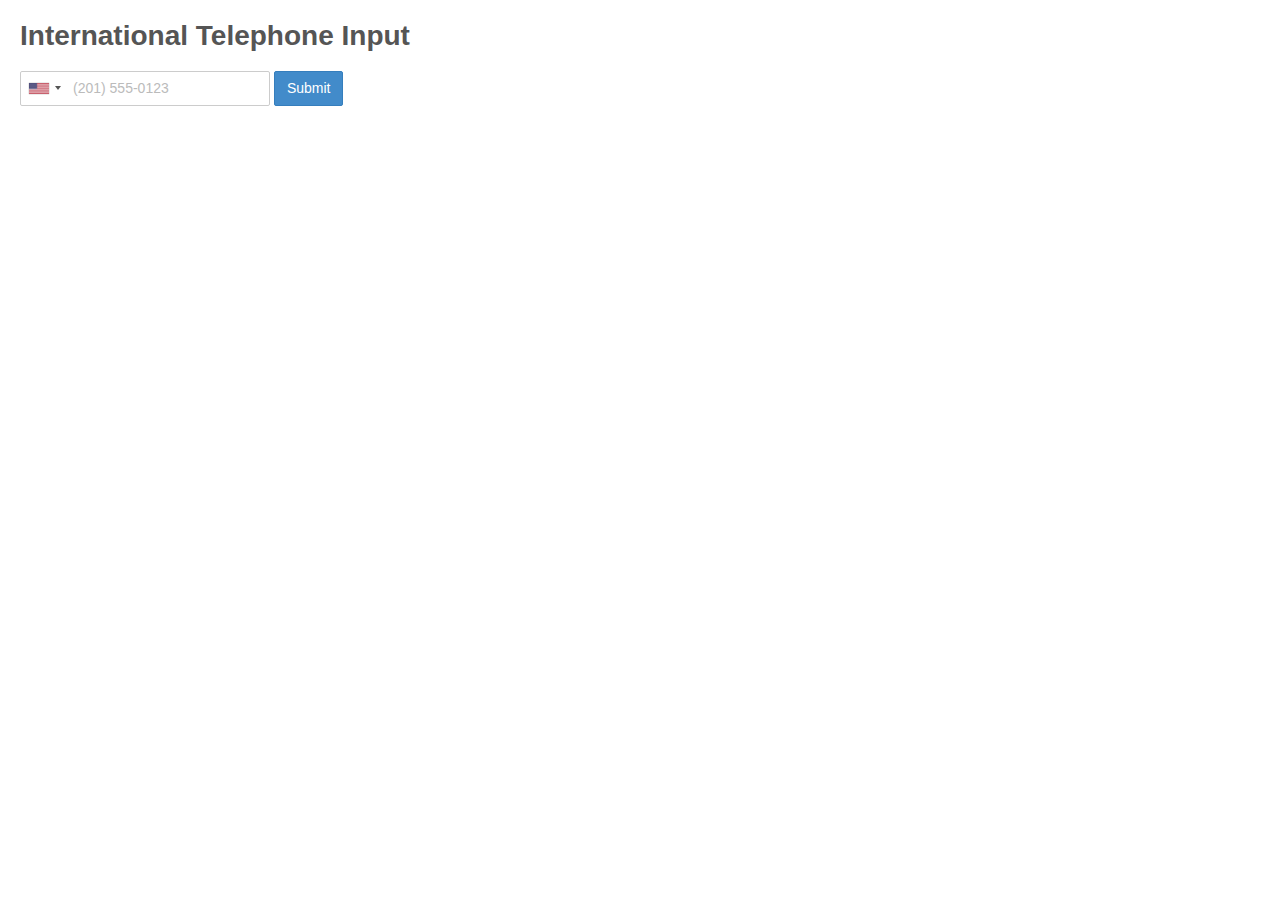
<file: demo.html>
<!DOCTYPE html>
<html>

<head>
  <meta charset="utf-8">
  <title>International Telephone Input</title>
  <link rel="stylesheet" href="build/css/intlTelInput.css">
  <link rel="stylesheet" href="build/css/demo.css">
</head>

<body>
  <h1>International Telephone Input</h1>
  <form>
    <input id="phone" name="phone" type="tel">
    <button type="submit">Submit</button>
  </form>

  <script src="build/js/intlTelInput.js"></script>
  <script>
    var input = document.querySelector("#phone");
    window.intlTelInput(input, {
      // allowDropdown: false,
      // autoHideDialCode: false,
      // autoPlaceholder: "off",
      // dropdownContainer: document.body,
      // excludeCountries: ["us"],
      // formatOnDisplay: false,
      // geoIpLookup: function(callback) {
      //   $.get("http://ipinfo.io", function() {}, "jsonp").always(function(resp) {
      //     var countryCode = (resp && resp.country) ? resp.country : "";
      //     callback(countryCode);
      //   });
      // },
      // hiddenInput: "full_number",
      // initialCountry: "auto",
      // localizedCountries: { 'de': 'Deutschland' },
      // nationalMode: false,
      // onlyCountries: ['us', 'gb', 'ch', 'ca', 'do'],
      // placeholderNumberType: "MOBILE",
      // preferredCountries: ['cn', 'jp'],
      // separateDialCode: true,
      utilsScript: "build/js/utils.js",
    });
  </script>
</body>

</html>
</file>
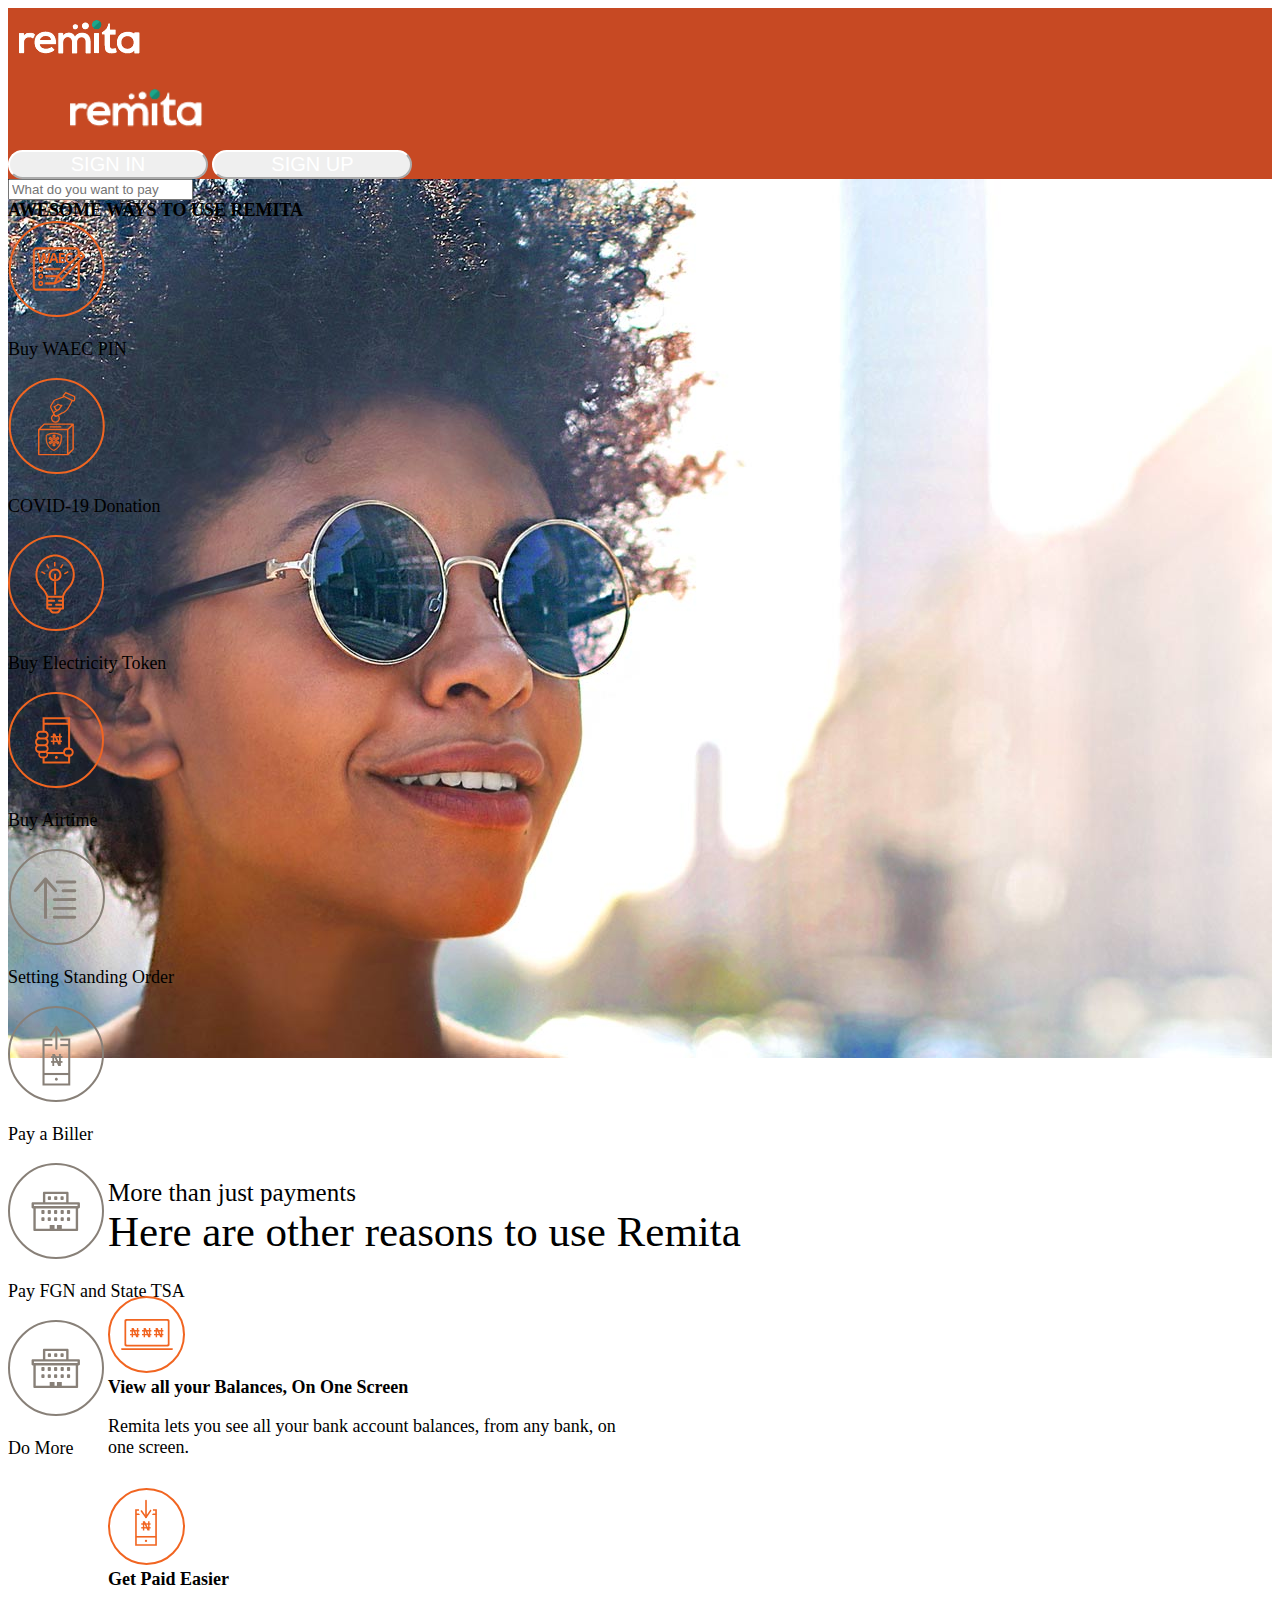
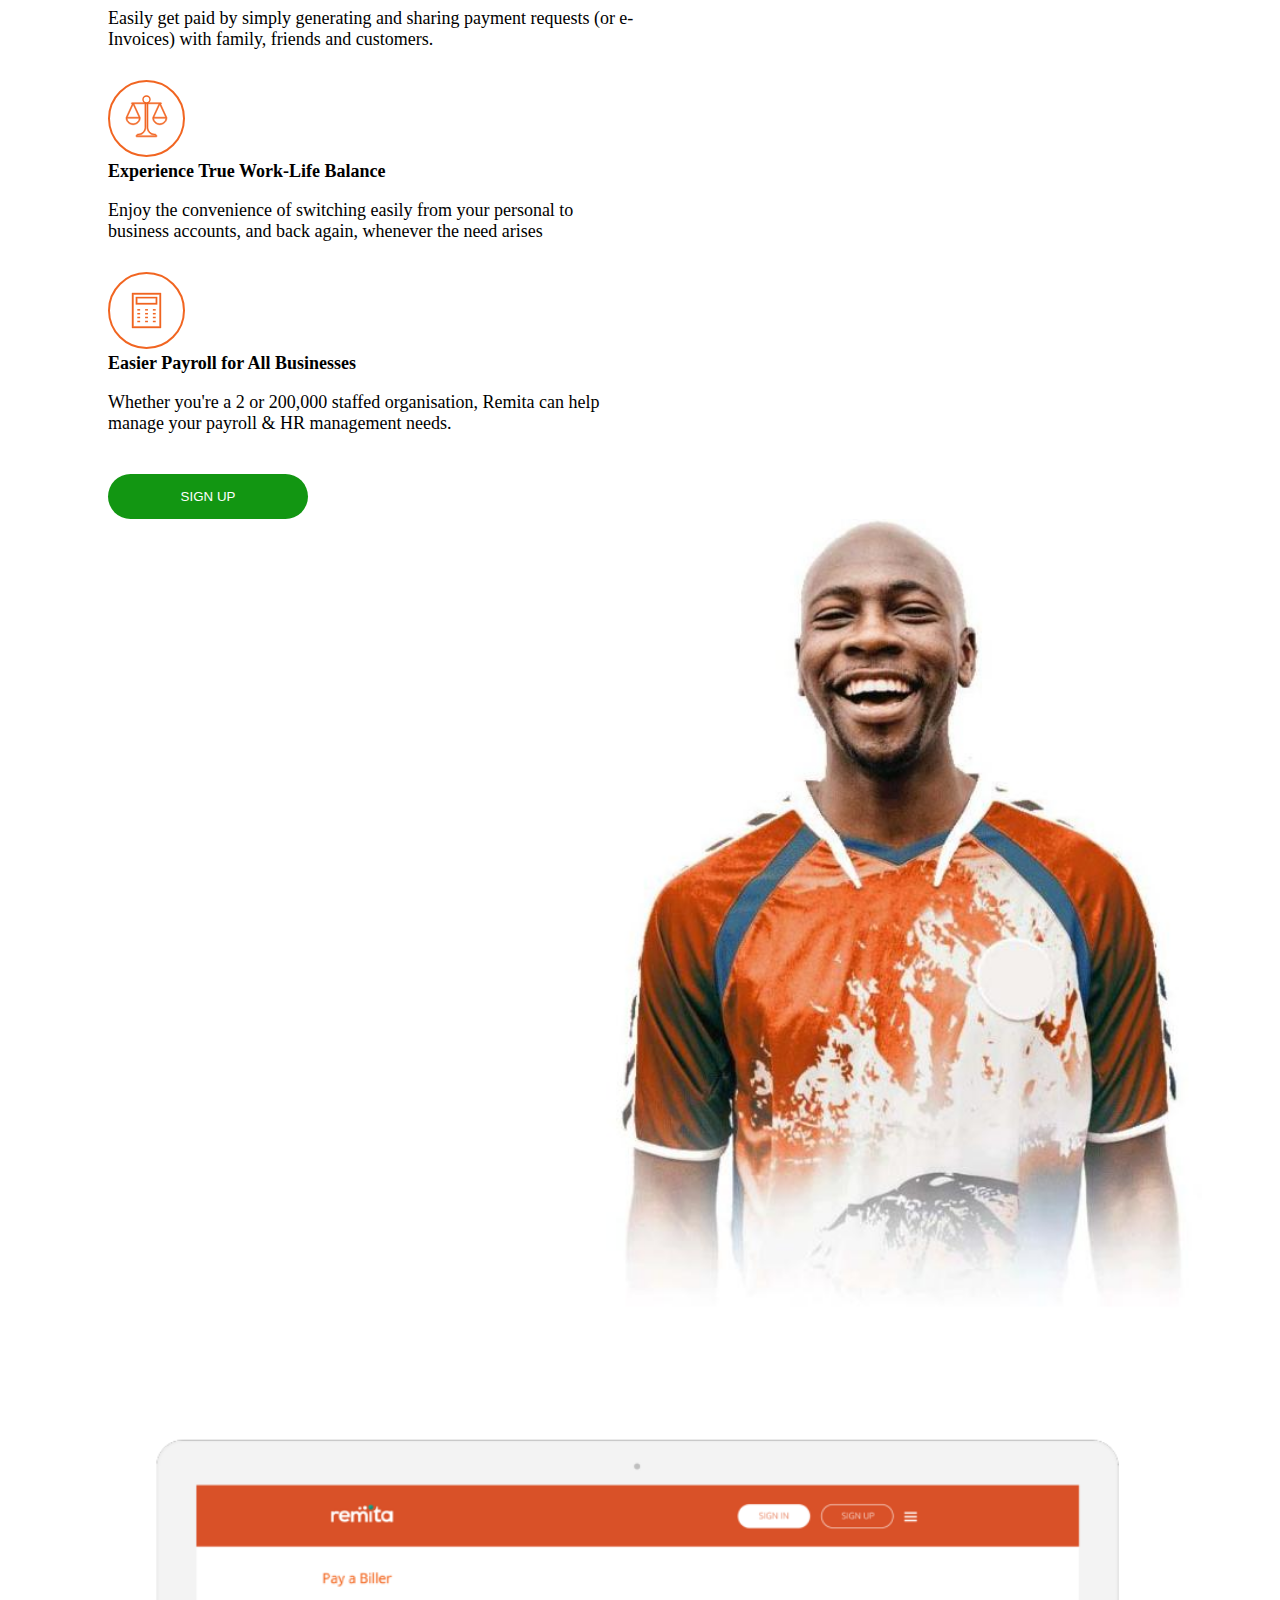
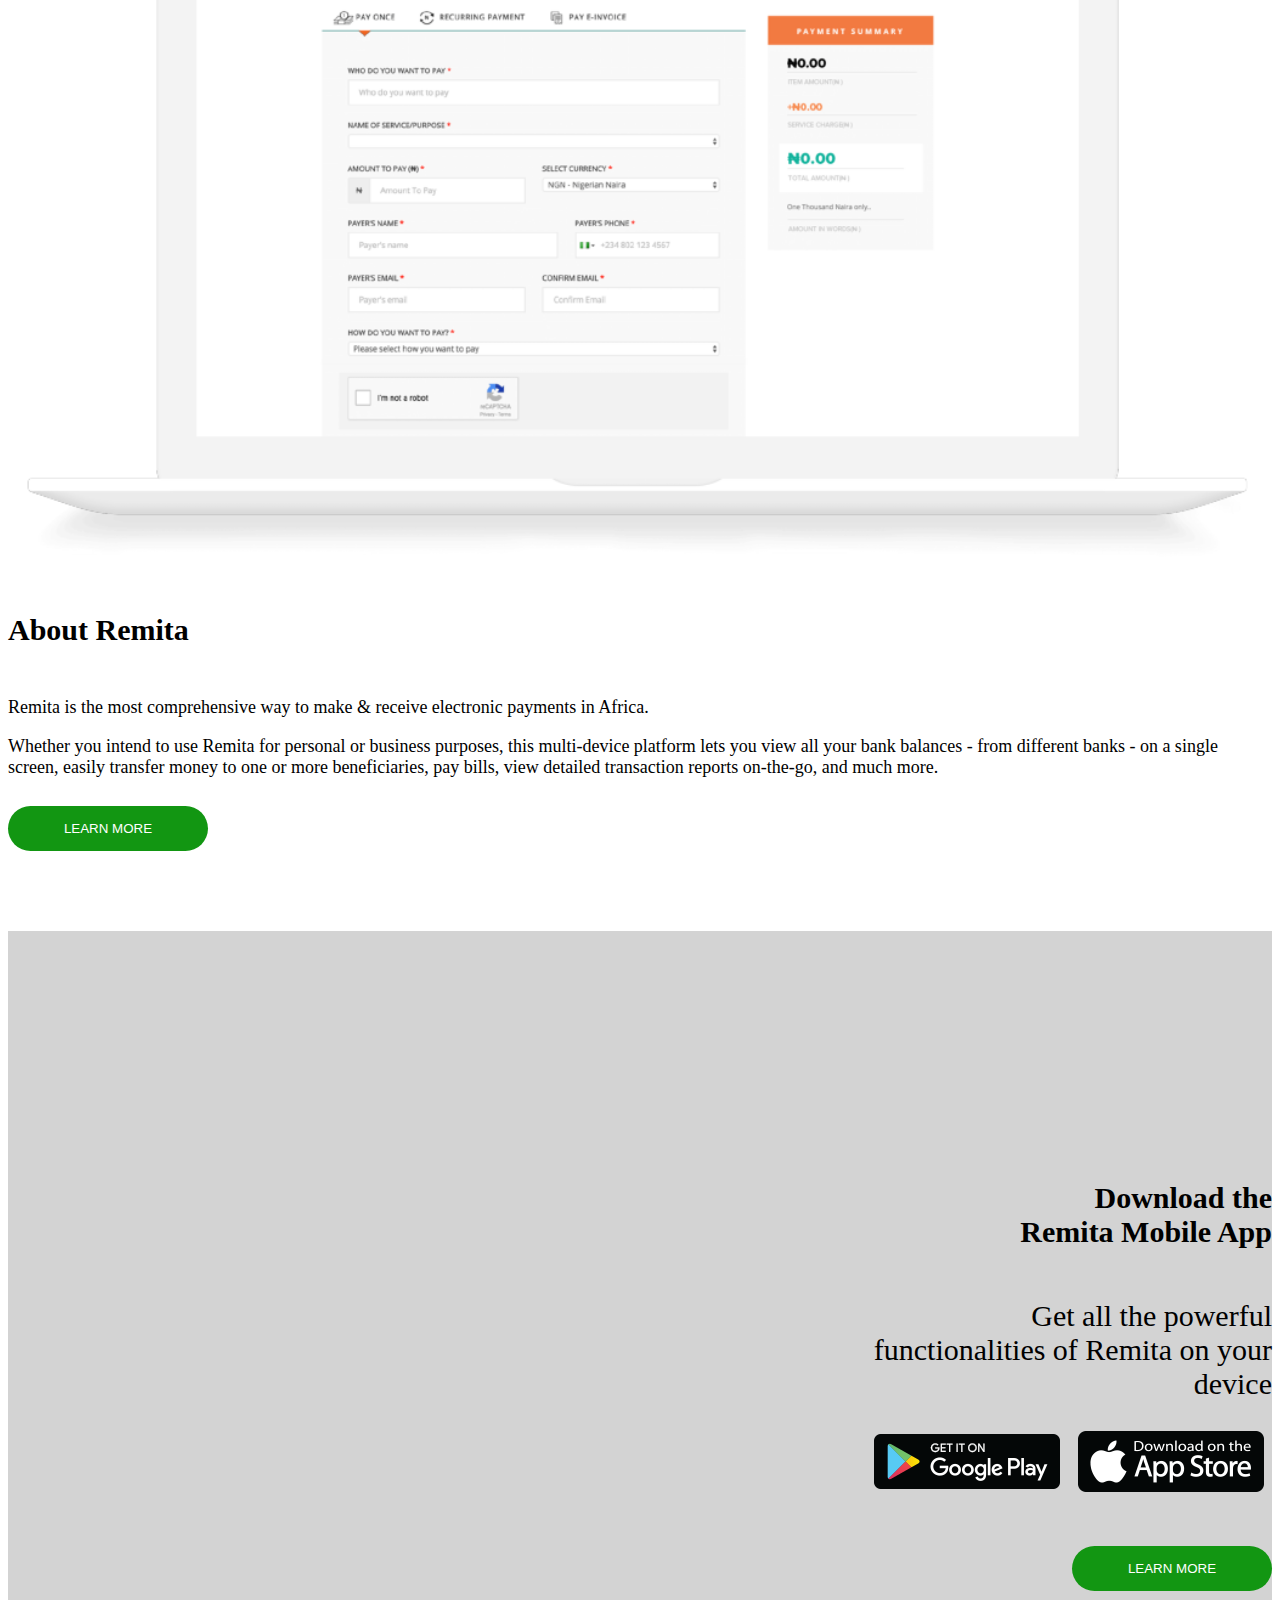
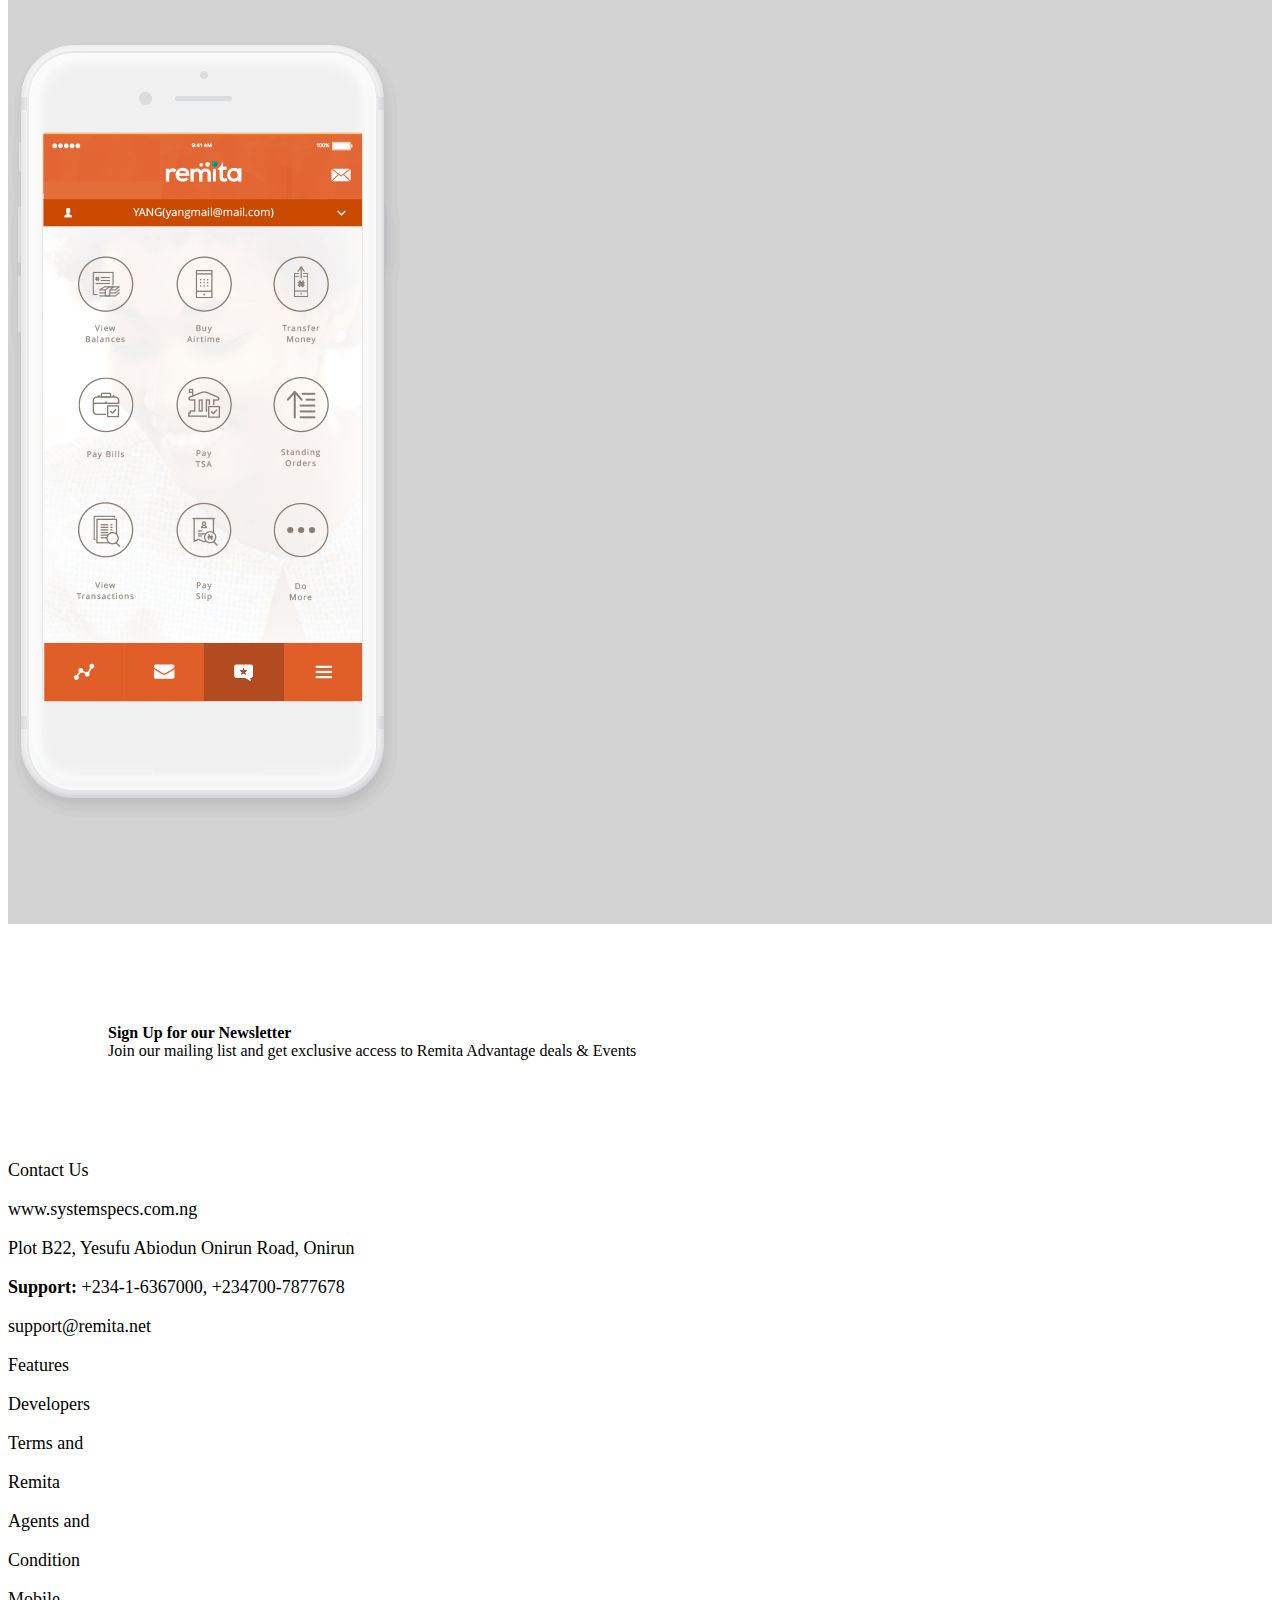
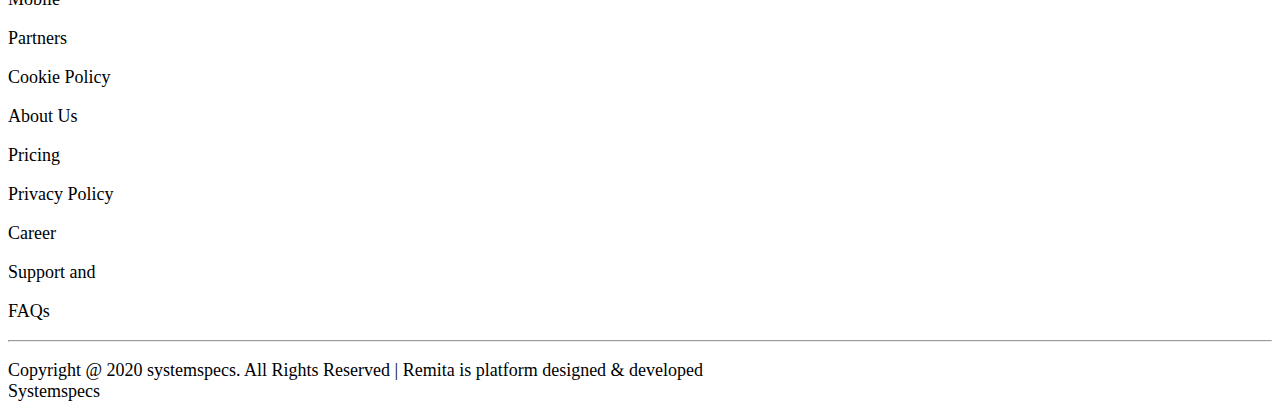
<file: assets/rem.html>
<!doctype html>
<html lang="en">
  <head>
    <!-- Required meta tags -->
    <meta charset="utf-8">
    <meta name="viewport" content="width=device-width, initial-scale=1, shrink-to-fit=yes">

    <!-- Bootstrap CSS -->
    <link rel="stylesheet" href="https://stackpath.bootstrapcdn.com/bootstrap/4.5.0/css/bootstrap.min.css" integrity="sha384-9aIt2nRpC12Uk9gS9baDl411NQApFmC26EwAOH8WgZl5MYYxFfc+NcPb1dKGj7Sk" crossorigin="anonymous">
    <link href="https://fonts.googleapis.com/css?family=Open+Sans:300,400,700" rel="stylesheet">
    <link rel="stylesheet" href="rem.css">
    <title>remita.net</title>
</head>
<body>
    <section class="colour">
        <div class="container-fluid">
            <div class="row p-4">
                <div class="text-center d-none d-lg-none d-sm-block"><img src="remitalogoo.png"></div>
                <div class="col-7 d-lg-block d-none">
                    <img class="logo" src="remitalogoo.png">
                </div>
                <div class="col-5 d-lg-block d-none">
                    <div class="container">
                        <div class="row">
                            <div class="col-12">
                                <button class="btn mr-4">SIGN IN</button>
                                <button class="btn">SIGN UP</button>
                            </div>
                        </div>
                    </div>
                </div>
            </div>
        </div>
    </section>




    <section class="body">
        <div class="container pt-5">
            <div class="row">
                <div class="col-md-6"></div>
                <div class="col-md-6">
                  <!-- Actual search box -->
                  <div class="form-group has-search">
                  <span class="fa fa-search form-control-feedback"></span>
                  <input type="text" class="form-control" placeholder="What do you want to pay">
                </div>
            </div>
        </div>
        <div class="container">
            <div class="row">
                <div class="col-md-6"></div>
                <div class="col-md-6 text-center mt-2 mb-4">
                    <strong>AWESOME WAYS TO USE REMITA</strong>
                </div>
            </div>
        </div>
        <div class="container">
            <div class="row">
                <div class="col-md-6"></div>
                <div class="col-md-6">
                    <div class="container">
                        <div class= "row">
                            <div class="col-md-3"><img src="waec_icon.svg"><br/><p class="text-center">Buy WAEC PIN</p></div>
                            <div class="col-md-3"><img src="covid_icon.svg"><br/><p class="text-center">COVID-19 Donation</p></div>
                            <div class="col-md-3"><img src="electricity_light_up_icon.svg"><br/><p class="text-center">Buy Electricity Token</p></div>
                            <div class="col-md-3"><img src="buy_airtime_featured_icon.svg"><br/><p class="text-center">Buy Airtime</p></div>
                        </div>
                        <div class="row">
                            <div class="col-md-3"><img src="recurring_payments_mobile.svg"><br/><p class="text-center">Setting Standing Order</p></div>
                            <div class="col-md-3"><img src="pay_biller_mobile.svg"><br/><p class="text-center">Pay a Biller</p></div>
                            <div class="col-md-3"><img src="pay_state_govt.svg"><br/><p class="text-center">Pay FGN and State TSA</p></div>
                            <div class="col-md-3"><img src="pay_state_govt.svg"><br/><p class="text-center">Do More</p></div>
                        </div>
                    </div>
                </div>  
            </div>
        </div>
    </section>


    

    <section id="sec2">
        <div class="container-fluid">
            <div class="row">
                <div class="col-md-8">
                    <div class="row">
                        <div class="col-md-12">
                            <span class="h3">More than just payments</span>
                        </div>
                    </div>
  
                    <div class="row">
                        <div class="col-md-12" id="h1">
                            <span class="h1">Here are other reasons to use Remita</span>
                        </div>
                    </div>
  
                    <div class="row list">
                        <div class="col-md-2">
                            <img src="view_balances.svg">
                        </div>
                        <div class="col-md-10">
                            <strong>View all your Balances, On One Screen</strong><br/>
                            <p class="wide">Remita lets you see all your bank account balances, from any bank, on one screen.</p>
                        </div>
                    </div>
              
                    <div class="row list">
                        <div class="col-md-2">
                            <img src="get_paid_faster.svg">
                        </div>
                        <div class="col-md-10">
                            <strong>Get Paid Easier</strong><br/>
                            <p class="wide">Easily get paid by simply generating and sharing payment requests (or e-Invoices) with family, friends and customers.</p>
                        </div>
                    </div>
  
                    <div class="row list">
                        <div class="col-md-2">
                            <img src="work_life_balance.svg">
                        </div>
                        <div class="col-md-10">
                            <strong>Experience True Work-Life Balance</strong><br/>
                            <p class="wide">Enjoy the convenience of switching easily from your personal to business accounts, and back again, whenever the need arises</p>
                        </div>
                    </div>
              
                    <div class="row list">
                        <div class="col-md-2">
                            <img src="enjoy_easy_payroll.svg">
                        </div>
                        <div class="col-md-10">
                            <strong>Easier Payroll for All Businesses</strong><br/>
                            <p class="wide">Whether you're a 2 or 200,000 staffed organisation, Remita can help manage your payroll & HR management needs.</p>
                        </div>
                    </div>
                    <div class="row">
                        <div class="col-md-4"><button class=" btnmargin btncolour">SIGN UP</button></div>
                    </div>
                </div>    
                <div class="col-md-4">
                    <img class="happyguy" src="remita_happy_guy.jpg">
                </div>
            </div>
        </div>
    </section>
  

    <section id="sec3">
        <div class="container">
            <div class="row">
                <div class="col-md-6">
                    <img src="Flat-Macbook.png" width=100% >
                </div>
                <div class="col-md-6">
                    <p><h5>About Remita</h5></p>
                    <p class="font-weight-bold">Remita is the most comprehensive way to make & receive electronic payments in Africa.</p>
                    <p>Whether you intend to use Remita for personal or business purposes, this multi-device platform lets you view all your bank balances - from different banks - on a single screen, easily transfer money to one or more beneficiaries, pay bills, view detailed transaction reports on-the-go, and much more.</p>
                    <button class="btnmargin btncolour">LEARN MORE</button>
                </div>
            </div>
        </div>
    </section>



    <section class="download">
        <div class="container">
            <div class="row">
                <div class="col-md-7 downloadsection">
                    <p><h5 class="downloadtext">Download the<br/> Remita Mobile App</h5></p>
                    <p class="downloadtext fontext">Get all the powerful<br/> functionalities of Remita on your<br/> device</p>
                    <div class="downloadpic">
                        <img src="android.png">
                        <img src="apple.png">
                    </div>
                    <div class="downloadpic downloadpics">
                        <button class="btncolour">LEARN MORE</button>
                    </div>
                    
                </div>
                <div class="col-md-5">
                    <img src="main-img.png">
                </div>
            </div>
        </div>
    </section>
  

    <section class="newsletter">
        <div class="container">
            <div class="row">
                <div class="col-md-12 text-center"><span class="news">Sign Up for our Newsletter</span></div>
            </div>
            <div class="row">
                <div class="col-md-12 text-center">Join our mailing  list and get exclusive access to Remita Advantage deals & Events</div>
            </div>
            <div class="row">
                <div class="col-md-12"></div>
            </div>
        </div>
    </section>





    <section class=contact>
        <div class="container">
            <div class="row">
                <div class="col-7">
                    <p>Contact  Us</p>
                    <p>www.systemspecs.com.ng</p>
                    <p>Plot B22, Yesufu Abiodun Onirun Road, Onirun</p>
                    <p><strong>Support:</strong> +234-1-6367000, +234700-7877678</p>
                    <p>support@remita.net</p>
                </div>
                <div class="col-5">
                    <div class="container">
                        <div class="row">
                            <div class="col-4">
                                <p>Features</p>
                            </div>
                            <div class="col-4">
                               <p>Developers</p> 
                            </div>
                            <div class="col-4">
                               <p>Terms and</p> 
                            </div>
                        </div>
                        <div class="row">
                            <div class="col-4">
                                <p>Remita</p>
                            </div>
                            <div class="col-4">
                               <p>Agents and</p> 
                            </div>
                            <div class="col-4">
                               <p>Condition</p> 
                            </div>
                        </div>
                        <div class="row">
                            <div class="col-4">
                                <p>Mobile</p>
                            </div>
                            <div class="col-4">
                                <p>Partners</p> 
                            </div>
                            <div class="col-4">
                                <p>Cookie Policy</p> 
                             </div>
                        </div>
                        <div class="row">
                            <div class="col-4">
                                <p>About Us</p>
                            </div>
                            <div class="col-4">
                                <p>Pricing</p> 
                            </div>
                            <div class="col-4">
                                <p>Privacy Policy</p> 
                             </div>
                        </div>
                        <div class="row">
                            <div class="col-4">
                                <p>Career</p>
                            </div>
                            <div class="col-4">
                                <p>Support and</p> 
                            </div>
                            <div class="col-4">
                            </div>
                        </div>
                        <div class="row">
                            <div class="col-4"></div>
                            <div class="col-4">
                                <p>FAQs</p> 
                            </div>
                            <div class="col-4"></div>
                        </div>
                </div>
            </div><hr/>
        </div>
    </section>
    <footer>
        <div class="container">
            <div class="row">
                <div class="col-12 text-center">
                    <p>Copyright @ 2020 systemspecs. All Rights Reserved | Remita is platform designed & developed <br/> Systemspecs</p>
                </div>
            </div>
        </div>
    </footer>



    <!-- Optional JavaScript -->
    <!-- jQuery first, then Popper.js, then Bootstrap JS -->
    <script src="https://code.jquery.com/jquery-3.5.1.slim.min.js" integrity="sha384-DfXdz2htPH0lsSSs5nCTpuj/zy4C+OGpamoFVy38MVBnE+IbbVYUew+OrCXaRkfj" crossorigin="anonymous"></script>
    <script src="https://cdn.jsdelivr.net/npm/popper.js@1.16.0/dist/umd/popper.min.js" integrity="sha384-Q6E9RHvbIyZFJoft+2mJbHaEWldlvI9IOYy5n3zV9zzTtmI3UksdQRVvoxMfooAo" crossorigin="anonymous"></script>
    <script src="https://stackpath.bootstrapcdn.com/bootstrap/4.5.0/js/bootstrap.min.js" integrity="sha384-OgVRvuATP1z7JjHLkuOU7Xw704+h835Lr+6QL9UvYjZE3Ipu6Tp75j7Bh/kR0JKI" crossorigin="anonymous"></script>
  </body>
</html>
</file>
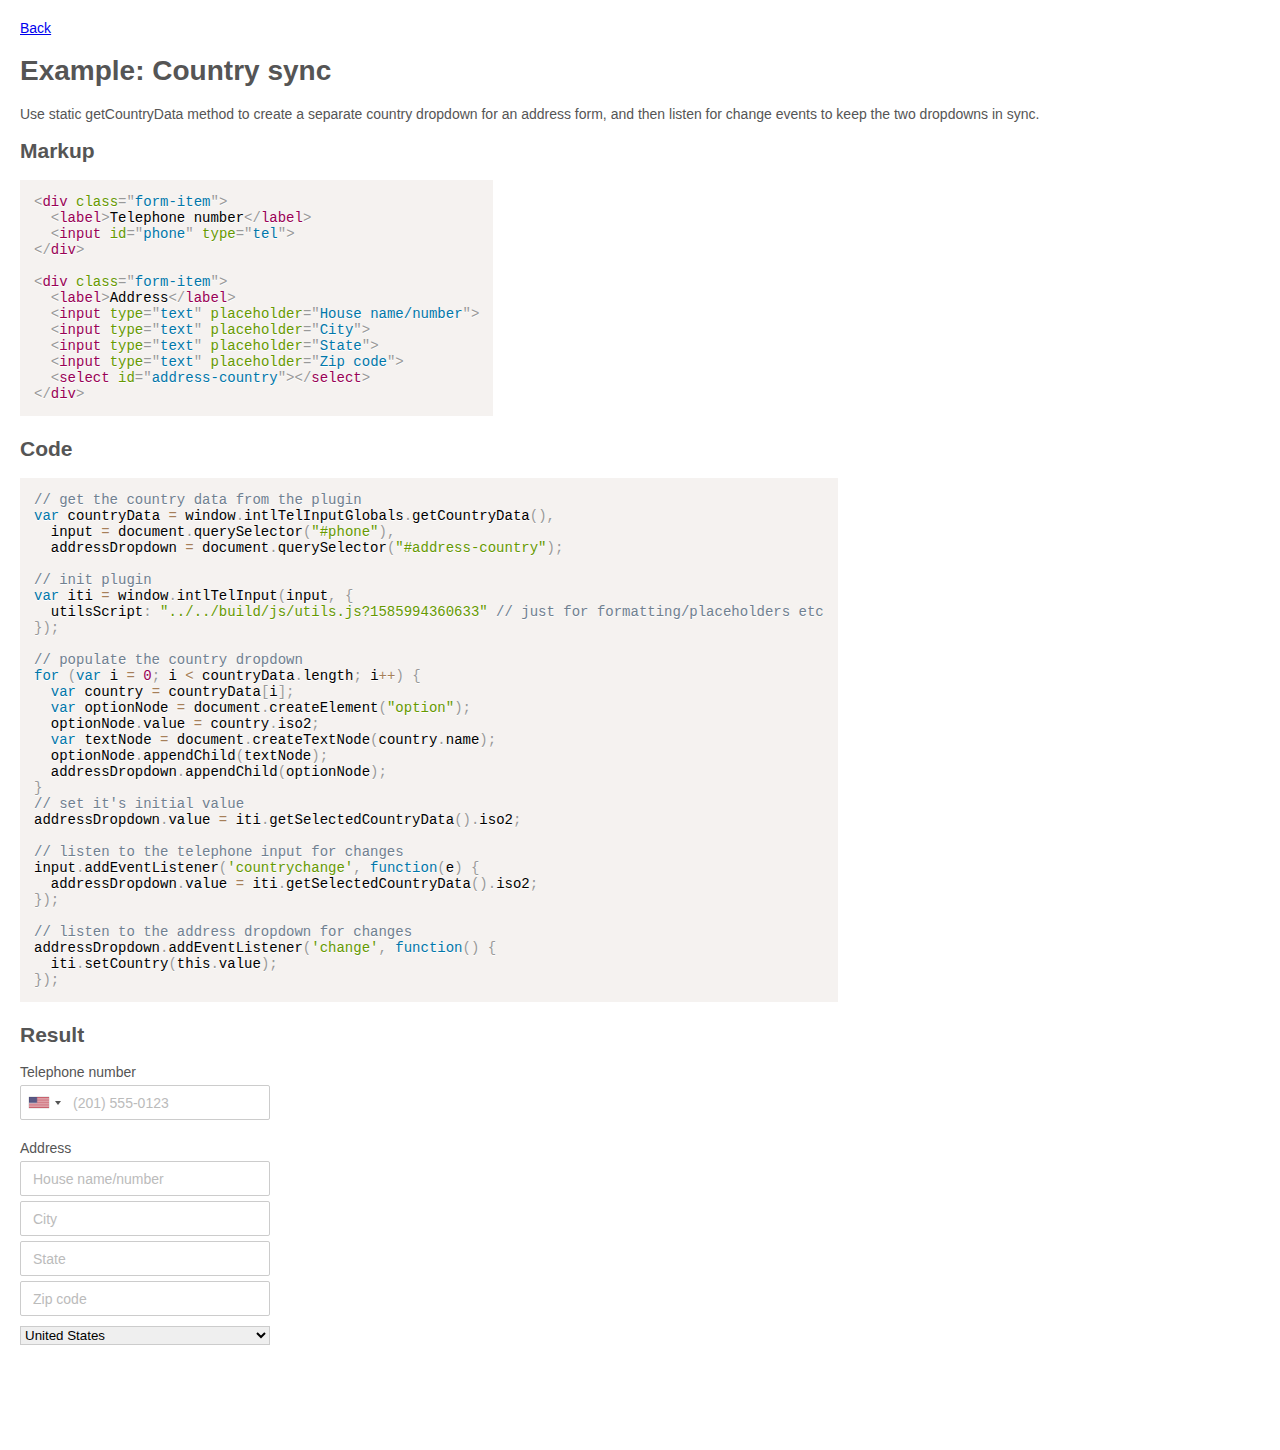
<file: examples/gen/country-sync.html>
<!DOCTYPE html>
<html>
  <head>
    <meta charset="utf-8">
    <title>Example: Country sync</title>
    <link rel="stylesheet" href="../css/prism.css">
    <link rel="stylesheet" href="../../build/css/intlTelInput.css?1585994360633">
    <link rel="stylesheet" href="../../build/css/demo.css?1585994360633">
    
      <link rel="stylesheet" href="../css/countrySync.css?1585994360633">
    

    <!-- GOOGLE ANALYTICS -->
    <script>
      (function(i,s,o,g,r,a,m){i['GoogleAnalyticsObject']=r;i[r]=i[r]||function(){
      (i[r].q=i[r].q||[]).push(arguments)},i[r].l=1*new Date();a=s.createElement(o),
      m=s.getElementsByTagName(o)[0];a.async=1;a.src=g;m.parentNode.insertBefore(a,m)
      })(window,document,'script','https://www.google-analytics.com/analytics.js','ga');
      ga('create', 'UA-85394876-1', 'auto');
      ga('send', 'pageview');
    </script>
    <!-- /GOOGLE ANALYTICS -->
  </head>

  <body>
    <a href="/">Back</a>
    <h1>Example: Country sync</h1>
    <p>Use static getCountryData method to create a separate country dropdown for an address form, and then listen for change events to keep the two dropdowns in sync.</p>

    <h2>Markup</h2>
    <pre><code class="language-markup">&lt;div class=&quot;form-item&quot;&gt;
  &lt;label&gt;Telephone number&lt;/label&gt;
  &lt;input id=&quot;phone&quot; type=&quot;tel&quot;&gt;
&lt;/div&gt;

&lt;div class=&quot;form-item&quot;&gt;
  &lt;label&gt;Address&lt;/label&gt;
  &lt;input type=&quot;text&quot; placeholder=&quot;House name/number&quot;&gt;
  &lt;input type=&quot;text&quot; placeholder=&quot;City&quot;&gt;
  &lt;input type=&quot;text&quot; placeholder=&quot;State&quot;&gt;
  &lt;input type=&quot;text&quot; placeholder=&quot;Zip code&quot;&gt;
  &lt;select id=&quot;address-country&quot;&gt;&lt;/select&gt;
&lt;/div&gt;</code></pre>

    <h2>Code</h2>
    <pre><code class="language-javascript">// get the country data from the plugin
var countryData = window.intlTelInputGlobals.getCountryData(),
  input = document.querySelector(&quot;#phone&quot;),
  addressDropdown = document.querySelector(&quot;#address-country&quot;);

// init plugin
var iti = window.intlTelInput(input, {
  utilsScript: &quot;../../build/js/utils.js?1585994360633&quot; // just for formatting/placeholders etc
});

// populate the country dropdown
for (var i = 0; i &lt; countryData.length; i++) {
  var country = countryData[i];
  var optionNode = document.createElement(&quot;option&quot;);
  optionNode.value = country.iso2;
  var textNode = document.createTextNode(country.name);
  optionNode.appendChild(textNode);
  addressDropdown.appendChild(optionNode);
}
// set it&#39;s initial value
addressDropdown.value = iti.getSelectedCountryData().iso2;

// listen to the telephone input for changes
input.addEventListener(&#39;countrychange&#39;, function(e) {
  addressDropdown.value = iti.getSelectedCountryData().iso2;
});

// listen to the address dropdown for changes
addressDropdown.addEventListener(&#39;change&#39;, function() {
  iti.setCountry(this.value);
});
</code></pre>

    <h2>Result</h2>
    <div id="result">
      <div class="form-item">
  <label>Telephone number</label>
  <input id="phone" type="tel">
</div>

<div class="form-item">
  <label>Address</label>
  <input type="text" placeholder="House name/number">
  <input type="text" placeholder="City">
  <input type="text" placeholder="State">
  <input type="text" placeholder="Zip code">
  <select id="address-country"></select>
</div>
    </div>

    <script src="../js/prism.js"></script>
    <script src="../../build/js/intlTelInput.js?1585994360633"></script>
    <script src="./js/countrySync.js?1585994360633"></script>
  </body>
</html>
</file>
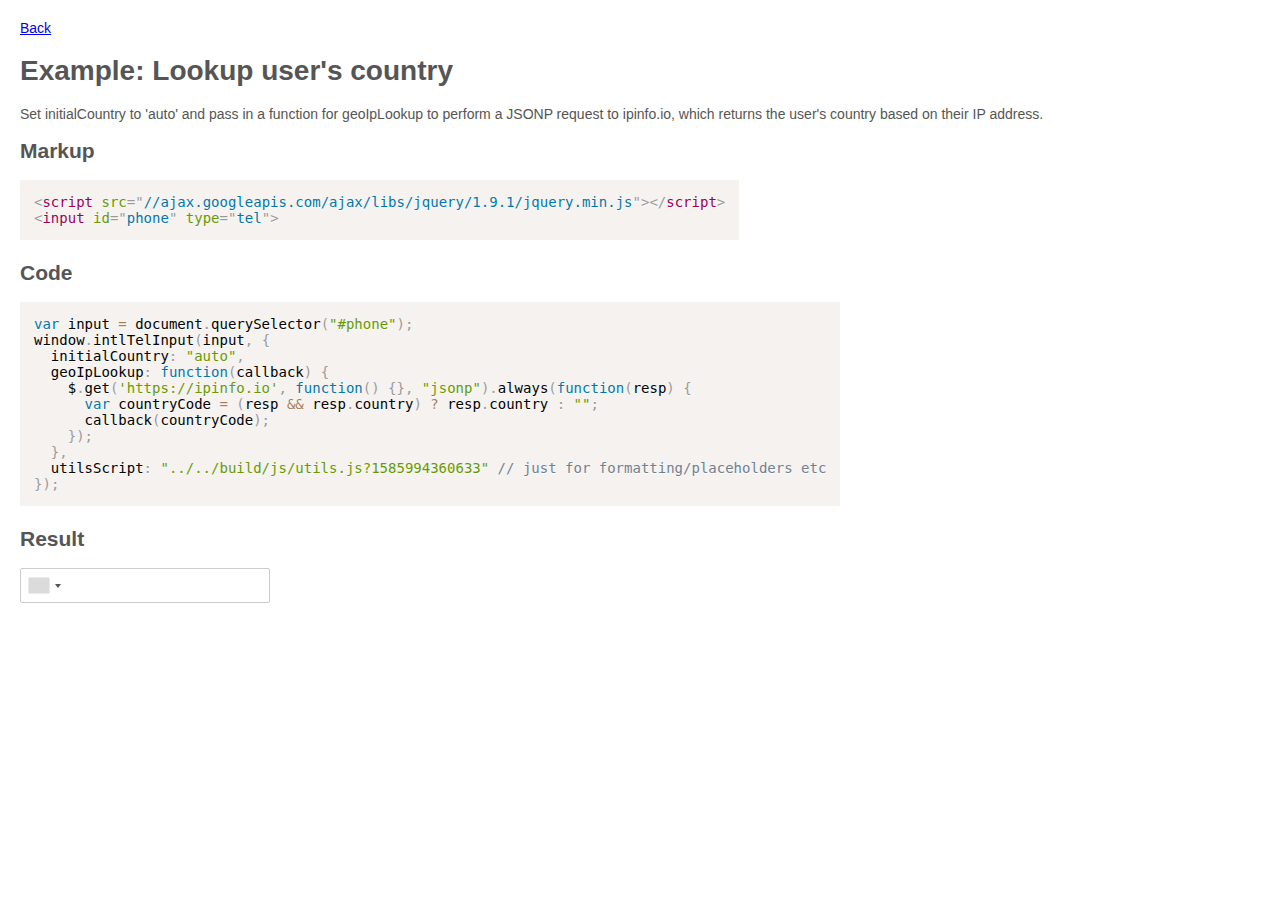
<file: examples/gen/default-country-ip.html>
<!DOCTYPE html>
<html>
  <head>
    <meta charset="utf-8">
    <title>Example: Lookup user's country</title>
    <link rel="stylesheet" href="../css/prism.css">
    <link rel="stylesheet" href="../../build/css/intlTelInput.css?1585994360633">
    <link rel="stylesheet" href="../../build/css/demo.css?1585994360633">
    

    <!-- GOOGLE ANALYTICS -->
    <script>
      (function(i,s,o,g,r,a,m){i['GoogleAnalyticsObject']=r;i[r]=i[r]||function(){
      (i[r].q=i[r].q||[]).push(arguments)},i[r].l=1*new Date();a=s.createElement(o),
      m=s.getElementsByTagName(o)[0];a.async=1;a.src=g;m.parentNode.insertBefore(a,m)
      })(window,document,'script','https://www.google-analytics.com/analytics.js','ga');
      ga('create', 'UA-85394876-1', 'auto');
      ga('send', 'pageview');
    </script>
    <!-- /GOOGLE ANALYTICS -->
  </head>

  <body>
    <a href="/">Back</a>
    <h1>Example: Lookup user's country</h1>
    <p>Set initialCountry to 'auto' and pass in a function for geoIpLookup to perform a JSONP request to ipinfo.io, which returns the user's country based on their IP address.</p>

    <h2>Markup</h2>
    <pre><code class="language-markup">&lt;script src=&quot;//ajax.googleapis.com/ajax/libs/jquery/1.9.1/jquery.min.js&quot;&gt;&lt;/script&gt;
&lt;input id=&quot;phone&quot; type=&quot;tel&quot;&gt;
</code></pre>

    <h2>Code</h2>
    <pre><code class="language-javascript">var input = document.querySelector(&quot;#phone&quot;);
window.intlTelInput(input, {
  initialCountry: &quot;auto&quot;,
  geoIpLookup: function(callback) {
    $.get(&#39;https://ipinfo.io&#39;, function() {}, &quot;jsonp&quot;).always(function(resp) {
      var countryCode = (resp &amp;&amp; resp.country) ? resp.country : &quot;&quot;;
      callback(countryCode);
    });
  },
  utilsScript: &quot;../../build/js/utils.js?1585994360633&quot; // just for formatting/placeholders etc
});
</code></pre>

    <h2>Result</h2>
    <div id="result">
      <script src="//ajax.googleapis.com/ajax/libs/jquery/1.9.1/jquery.min.js"></script>
<input id="phone" type="tel">

    </div>

    <script src="../js/prism.js"></script>
    <script src="../../build/js/intlTelInput.js?1585994360633"></script>
    <script src="./js/defaultCountryIp.js?1585994360633"></script>
  </body>
</html>
</file>
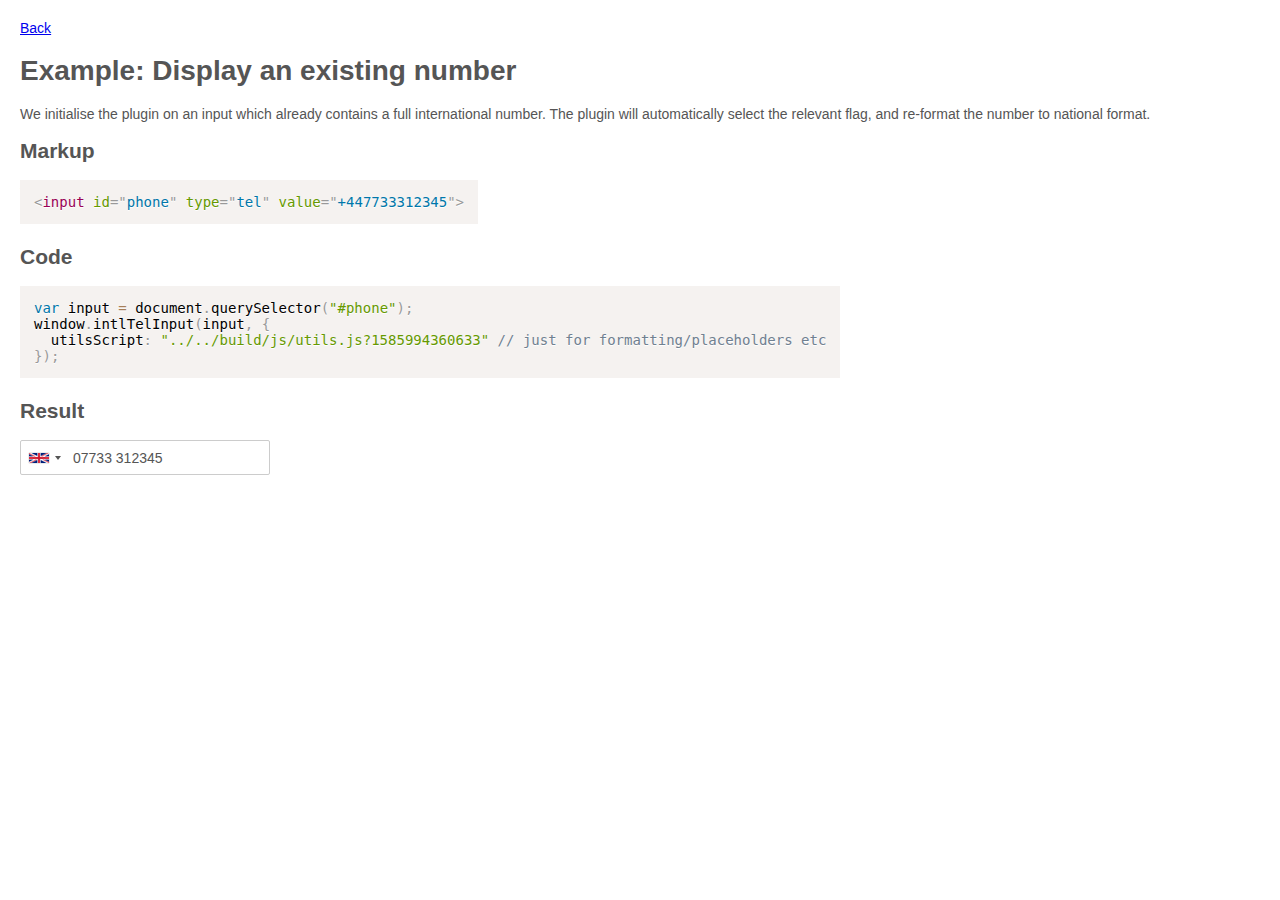
<file: examples/gen/display-number.html>
<!DOCTYPE html>
<html>
  <head>
    <meta charset="utf-8">
    <title>Example: Display an existing number</title>
    <link rel="stylesheet" href="../css/prism.css">
    <link rel="stylesheet" href="../../build/css/intlTelInput.css?1585994360633">
    <link rel="stylesheet" href="../../build/css/demo.css?1585994360633">
    

    <!-- GOOGLE ANALYTICS -->
    <script>
      (function(i,s,o,g,r,a,m){i['GoogleAnalyticsObject']=r;i[r]=i[r]||function(){
      (i[r].q=i[r].q||[]).push(arguments)},i[r].l=1*new Date();a=s.createElement(o),
      m=s.getElementsByTagName(o)[0];a.async=1;a.src=g;m.parentNode.insertBefore(a,m)
      })(window,document,'script','https://www.google-analytics.com/analytics.js','ga');
      ga('create', 'UA-85394876-1', 'auto');
      ga('send', 'pageview');
    </script>
    <!-- /GOOGLE ANALYTICS -->
  </head>

  <body>
    <a href="/">Back</a>
    <h1>Example: Display an existing number</h1>
    <p>We initialise the plugin on an input which already contains a full international number. The plugin will automatically select the relevant flag, and re-format the number to national format.</p>

    <h2>Markup</h2>
    <pre><code class="language-markup">&lt;input id=&quot;phone&quot; type=&quot;tel&quot; value=&quot;+447733312345&quot;&gt;
</code></pre>

    <h2>Code</h2>
    <pre><code class="language-javascript">var input = document.querySelector(&quot;#phone&quot;);
window.intlTelInput(input, {
  utilsScript: &quot;../../build/js/utils.js?1585994360633&quot; // just for formatting/placeholders etc
});
</code></pre>

    <h2>Result</h2>
    <div id="result">
      <input id="phone" type="tel" value="+447733312345">

    </div>

    <script src="../js/prism.js"></script>
    <script src="../../build/js/intlTelInput.js?1585994360633"></script>
    <script src="./js/displayNumber.js?1585994360633"></script>
  </body>
</html>
</file>
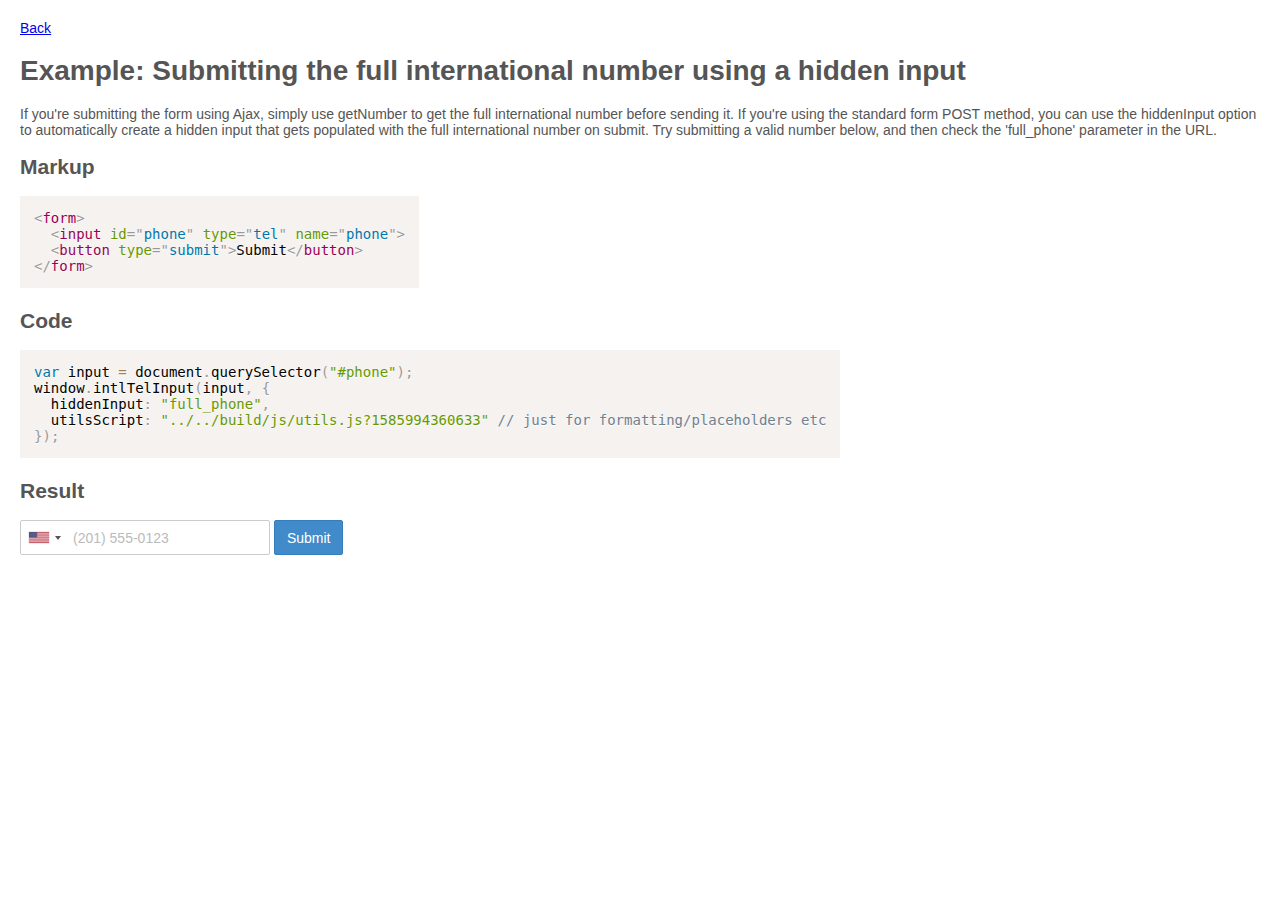
<file: examples/gen/hidden-input.html>
<!DOCTYPE html>
<html>
  <head>
    <meta charset="utf-8">
    <title>Example: Submitting the full international number using a hidden input</title>
    <link rel="stylesheet" href="../css/prism.css">
    <link rel="stylesheet" href="../../build/css/intlTelInput.css?1585994360633">
    <link rel="stylesheet" href="../../build/css/demo.css?1585994360633">
    

    <!-- GOOGLE ANALYTICS -->
    <script>
      (function(i,s,o,g,r,a,m){i['GoogleAnalyticsObject']=r;i[r]=i[r]||function(){
      (i[r].q=i[r].q||[]).push(arguments)},i[r].l=1*new Date();a=s.createElement(o),
      m=s.getElementsByTagName(o)[0];a.async=1;a.src=g;m.parentNode.insertBefore(a,m)
      })(window,document,'script','https://www.google-analytics.com/analytics.js','ga');
      ga('create', 'UA-85394876-1', 'auto');
      ga('send', 'pageview');
    </script>
    <!-- /GOOGLE ANALYTICS -->
  </head>

  <body>
    <a href="/">Back</a>
    <h1>Example: Submitting the full international number using a hidden input</h1>
    <p>If you're submitting the form using Ajax, simply use getNumber to get the full international number before sending it. If you're using the standard form POST method, you can use the hiddenInput option to automatically create a hidden input that gets populated with the full international number on submit. Try submitting a valid number below, and then check the 'full_phone' parameter in the URL.</p>

    <h2>Markup</h2>
    <pre><code class="language-markup">&lt;form&gt;
  &lt;input id=&quot;phone&quot; type=&quot;tel&quot; name=&quot;phone&quot;&gt;
  &lt;button type=&quot;submit&quot;&gt;Submit&lt;/button&gt;
&lt;/form&gt;
</code></pre>

    <h2>Code</h2>
    <pre><code class="language-javascript">var input = document.querySelector(&quot;#phone&quot;);
window.intlTelInput(input, {
  hiddenInput: &quot;full_phone&quot;,
  utilsScript: &quot;../../build/js/utils.js?1585994360633&quot; // just for formatting/placeholders etc
});
</code></pre>

    <h2>Result</h2>
    <div id="result">
      <form>
  <input id="phone" type="tel" name="phone">
  <button type="submit">Submit</button>
</form>

    </div>

    <script src="../js/prism.js"></script>
    <script src="../../build/js/intlTelInput.js?1585994360633"></script>
    <script src="./js/hiddenInput.js?1585994360633"></script>
  </body>
</html>
</file>
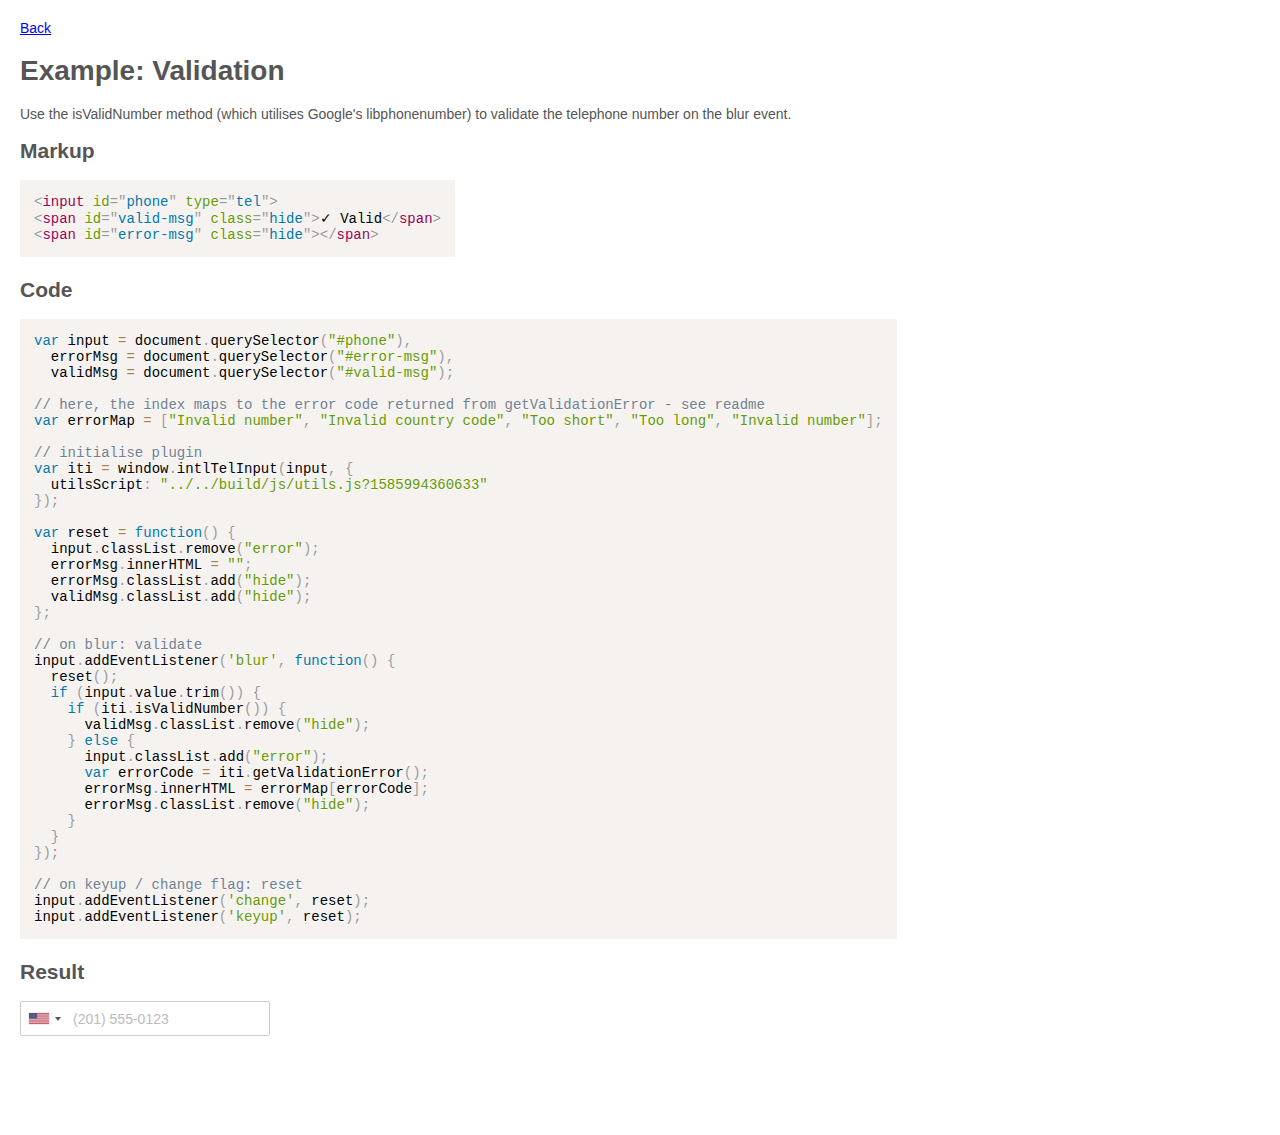
<file: examples/gen/is-valid-number.html>
<!DOCTYPE html>
<html>
  <head>
    <meta charset="utf-8">
    <title>Example: Validation</title>
    <link rel="stylesheet" href="../css/prism.css">
    <link rel="stylesheet" href="../../build/css/intlTelInput.css?1585994360633">
    <link rel="stylesheet" href="../../build/css/demo.css?1585994360633">
    
      <link rel="stylesheet" href="../css/isValidNumber.css?1585994360633">
    

    <!-- GOOGLE ANALYTICS -->
    <script>
      (function(i,s,o,g,r,a,m){i['GoogleAnalyticsObject']=r;i[r]=i[r]||function(){
      (i[r].q=i[r].q||[]).push(arguments)},i[r].l=1*new Date();a=s.createElement(o),
      m=s.getElementsByTagName(o)[0];a.async=1;a.src=g;m.parentNode.insertBefore(a,m)
      })(window,document,'script','https://www.google-analytics.com/analytics.js','ga');
      ga('create', 'UA-85394876-1', 'auto');
      ga('send', 'pageview');
    </script>
    <!-- /GOOGLE ANALYTICS -->
  </head>

  <body>
    <a href="/">Back</a>
    <h1>Example: Validation</h1>
    <p>Use the isValidNumber method (which utilises Google's libphonenumber) to validate the telephone number on the blur event.</p>

    <h2>Markup</h2>
    <pre><code class="language-markup">&lt;input id=&quot;phone&quot; type=&quot;tel&quot;&gt;
&lt;span id=&quot;valid-msg&quot; class=&quot;hide&quot;&gt;✓ Valid&lt;/span&gt;
&lt;span id=&quot;error-msg&quot; class=&quot;hide&quot;&gt;&lt;/span&gt;
</code></pre>

    <h2>Code</h2>
    <pre><code class="language-javascript">var input = document.querySelector(&quot;#phone&quot;),
  errorMsg = document.querySelector(&quot;#error-msg&quot;),
  validMsg = document.querySelector(&quot;#valid-msg&quot;);

// here, the index maps to the error code returned from getValidationError - see readme
var errorMap = [&quot;Invalid number&quot;, &quot;Invalid country code&quot;, &quot;Too short&quot;, &quot;Too long&quot;, &quot;Invalid number&quot;];

// initialise plugin
var iti = window.intlTelInput(input, {
  utilsScript: &quot;../../build/js/utils.js?1585994360633&quot;
});

var reset = function() {
  input.classList.remove(&quot;error&quot;);
  errorMsg.innerHTML = &quot;&quot;;
  errorMsg.classList.add(&quot;hide&quot;);
  validMsg.classList.add(&quot;hide&quot;);
};

// on blur: validate
input.addEventListener(&#39;blur&#39;, function() {
  reset();
  if (input.value.trim()) {
    if (iti.isValidNumber()) {
      validMsg.classList.remove(&quot;hide&quot;);
    } else {
      input.classList.add(&quot;error&quot;);
      var errorCode = iti.getValidationError();
      errorMsg.innerHTML = errorMap[errorCode];
      errorMsg.classList.remove(&quot;hide&quot;);
    }
  }
});

// on keyup / change flag: reset
input.addEventListener(&#39;change&#39;, reset);
input.addEventListener(&#39;keyup&#39;, reset);
</code></pre>

    <h2>Result</h2>
    <div id="result">
      <input id="phone" type="tel">
<span id="valid-msg" class="hide">✓ Valid</span>
<span id="error-msg" class="hide"></span>

    </div>

    <script src="../js/prism.js"></script>
    <script src="../../build/js/intlTelInput.js?1585994360633"></script>
    <script src="./js/isValidNumber.js?1585994360633"></script>
  </body>
</html>
</file>
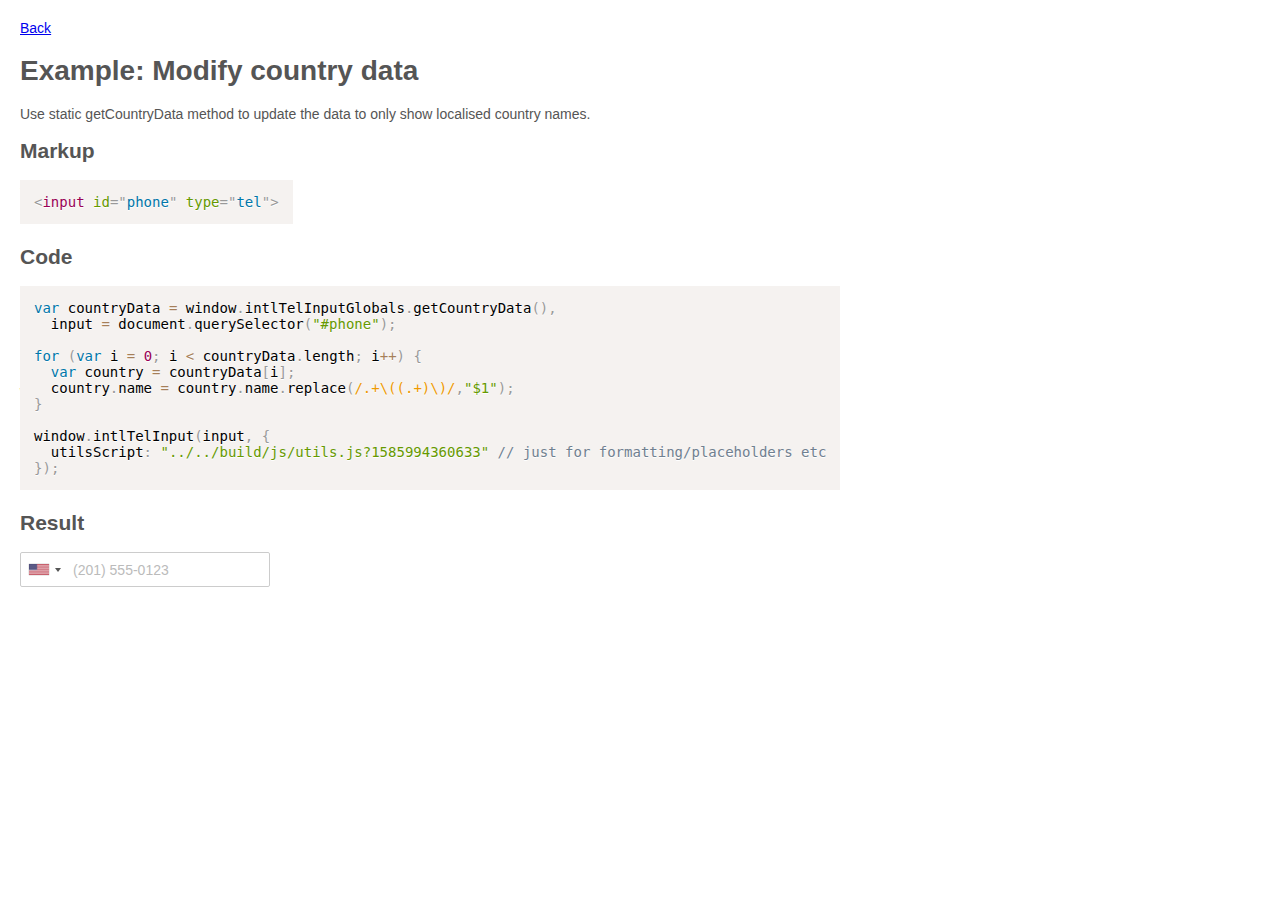
<file: examples/gen/modify-country-data.html>
<!DOCTYPE html>
<html>
  <head>
    <meta charset="utf-8">
    <title>Example: Modify country data</title>
    <link rel="stylesheet" href="../css/prism.css">
    <link rel="stylesheet" href="../../build/css/intlTelInput.css?1585994360633">
    <link rel="stylesheet" href="../../build/css/demo.css?1585994360633">
    

    <!-- GOOGLE ANALYTICS -->
    <script>
      (function(i,s,o,g,r,a,m){i['GoogleAnalyticsObject']=r;i[r]=i[r]||function(){
      (i[r].q=i[r].q||[]).push(arguments)},i[r].l=1*new Date();a=s.createElement(o),
      m=s.getElementsByTagName(o)[0];a.async=1;a.src=g;m.parentNode.insertBefore(a,m)
      })(window,document,'script','https://www.google-analytics.com/analytics.js','ga');
      ga('create', 'UA-85394876-1', 'auto');
      ga('send', 'pageview');
    </script>
    <!-- /GOOGLE ANALYTICS -->
  </head>

  <body>
    <a href="/">Back</a>
    <h1>Example: Modify country data</h1>
    <p>Use static getCountryData method to update the data to only show localised country names.</p>

    <h2>Markup</h2>
    <pre><code class="language-markup">&lt;input id=&quot;phone&quot; type=&quot;tel&quot;&gt;</code></pre>

    <h2>Code</h2>
    <pre><code class="language-javascript">var countryData = window.intlTelInputGlobals.getCountryData(),
  input = document.querySelector(&quot;#phone&quot;);

for (var i = 0; i &lt; countryData.length; i++) {
  var country = countryData[i];
  country.name = country.name.replace(/.+\((.+)\)/,&quot;$1&quot;);
}

window.intlTelInput(input, {
  utilsScript: &quot;../../build/js/utils.js?1585994360633&quot; // just for formatting/placeholders etc
});
</code></pre>

    <h2>Result</h2>
    <div id="result">
      <input id="phone" type="tel">
    </div>

    <script src="../js/prism.js"></script>
    <script src="../../build/js/intlTelInput.js?1585994360633"></script>
    <script src="./js/modifyCountryData.js?1585994360633"></script>
  </body>
</html>
</file>
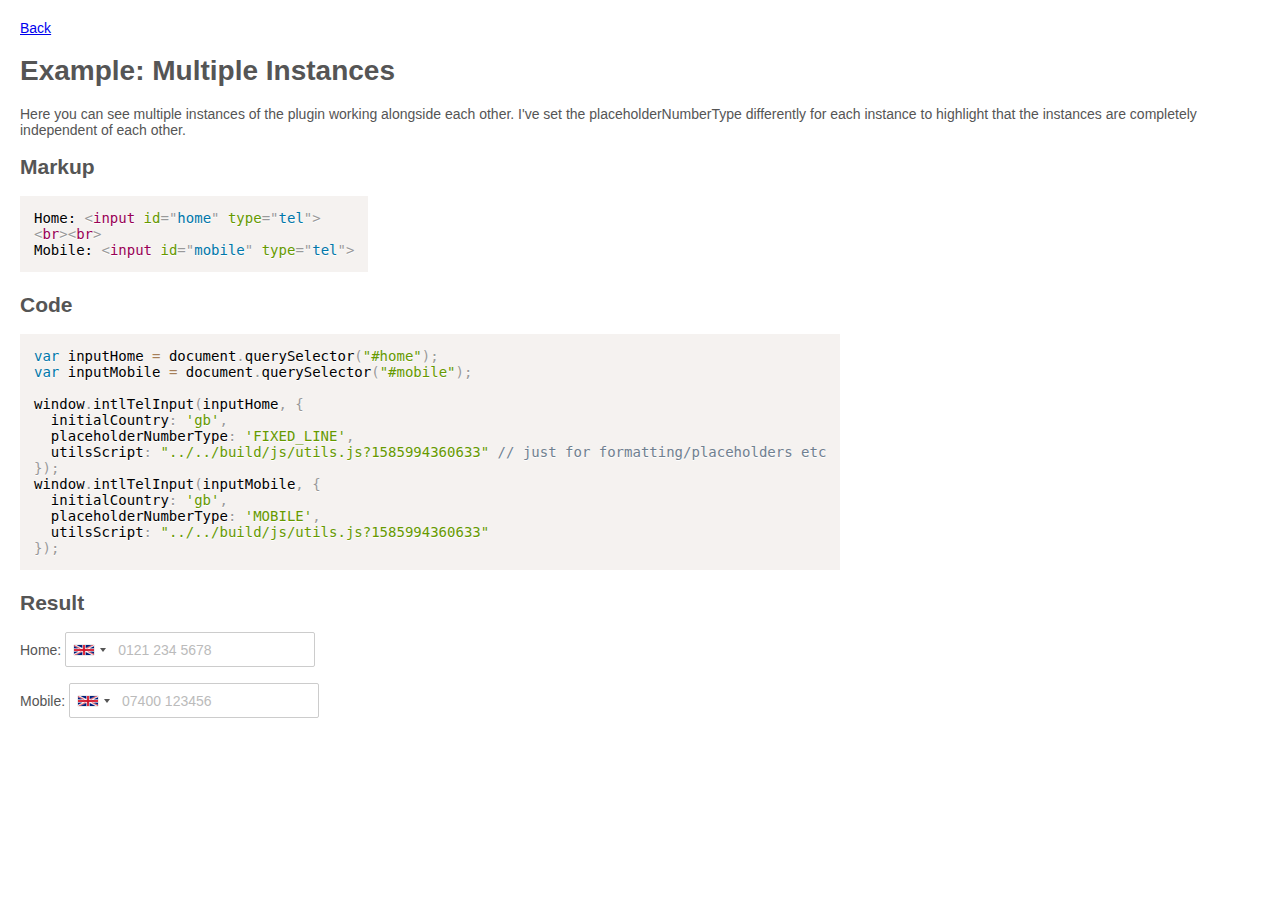
<file: examples/gen/multiple-instances.html>
<!DOCTYPE html>
<html>
  <head>
    <meta charset="utf-8">
    <title>Example: Multiple Instances</title>
    <link rel="stylesheet" href="../css/prism.css">
    <link rel="stylesheet" href="../../build/css/intlTelInput.css?1585994360633">
    <link rel="stylesheet" href="../../build/css/demo.css?1585994360633">
    

    <!-- GOOGLE ANALYTICS -->
    <script>
      (function(i,s,o,g,r,a,m){i['GoogleAnalyticsObject']=r;i[r]=i[r]||function(){
      (i[r].q=i[r].q||[]).push(arguments)},i[r].l=1*new Date();a=s.createElement(o),
      m=s.getElementsByTagName(o)[0];a.async=1;a.src=g;m.parentNode.insertBefore(a,m)
      })(window,document,'script','https://www.google-analytics.com/analytics.js','ga');
      ga('create', 'UA-85394876-1', 'auto');
      ga('send', 'pageview');
    </script>
    <!-- /GOOGLE ANALYTICS -->
  </head>

  <body>
    <a href="/">Back</a>
    <h1>Example: Multiple Instances</h1>
    <p>Here you can see multiple instances of the plugin working alongside each other. I've set the placeholderNumberType differently for each instance to highlight that the instances are completely independent of each other.</p>

    <h2>Markup</h2>
    <pre><code class="language-markup">Home: &lt;input id=&quot;home&quot; type=&quot;tel&quot;&gt;
&lt;br&gt;&lt;br&gt;
Mobile: &lt;input id=&quot;mobile&quot; type=&quot;tel&quot;&gt;
</code></pre>

    <h2>Code</h2>
    <pre><code class="language-javascript">var inputHome = document.querySelector(&quot;#home&quot;);
var inputMobile = document.querySelector(&quot;#mobile&quot;);

window.intlTelInput(inputHome, {
  initialCountry: &#39;gb&#39;,
  placeholderNumberType: &#39;FIXED_LINE&#39;,
  utilsScript: &quot;../../build/js/utils.js?1585994360633&quot; // just for formatting/placeholders etc
});
window.intlTelInput(inputMobile, {
  initialCountry: &#39;gb&#39;,
  placeholderNumberType: &#39;MOBILE&#39;,
  utilsScript: &quot;../../build/js/utils.js?1585994360633&quot;
});
</code></pre>

    <h2>Result</h2>
    <div id="result">
      Home: <input id="home" type="tel">
<br><br>
Mobile: <input id="mobile" type="tel">

    </div>

    <script src="../js/prism.js"></script>
    <script src="../../build/js/intlTelInput.js?1585994360633"></script>
    <script src="./js/multipleInstances.js?1585994360633"></script>
  </body>
</html>
</file>
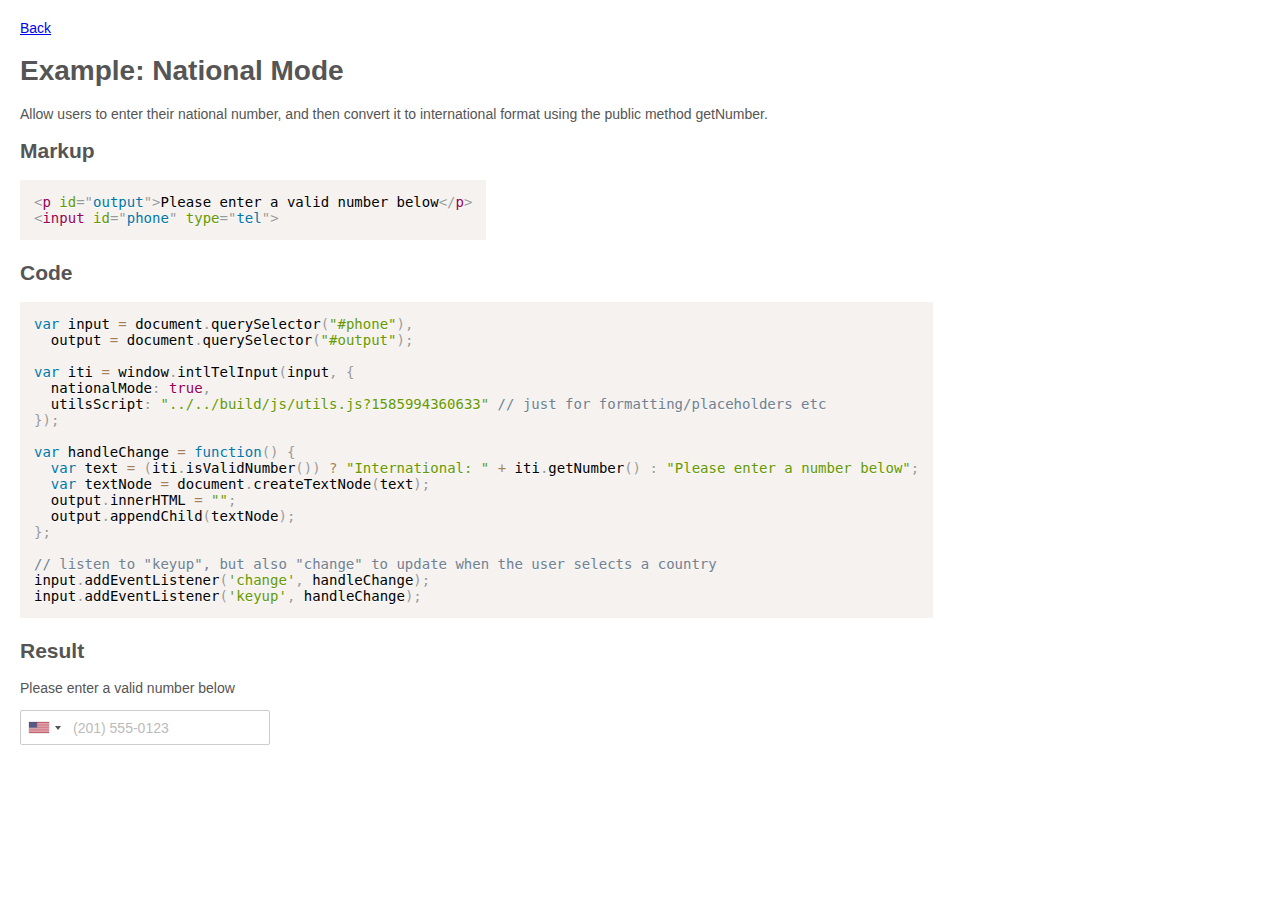
<file: examples/gen/national-mode.html>
<!DOCTYPE html>
<html>
  <head>
    <meta charset="utf-8">
    <title>Example: National Mode</title>
    <link rel="stylesheet" href="../css/prism.css">
    <link rel="stylesheet" href="../../build/css/intlTelInput.css?1585994360633">
    <link rel="stylesheet" href="../../build/css/demo.css?1585994360633">
    

    <!-- GOOGLE ANALYTICS -->
    <script>
      (function(i,s,o,g,r,a,m){i['GoogleAnalyticsObject']=r;i[r]=i[r]||function(){
      (i[r].q=i[r].q||[]).push(arguments)},i[r].l=1*new Date();a=s.createElement(o),
      m=s.getElementsByTagName(o)[0];a.async=1;a.src=g;m.parentNode.insertBefore(a,m)
      })(window,document,'script','https://www.google-analytics.com/analytics.js','ga');
      ga('create', 'UA-85394876-1', 'auto');
      ga('send', 'pageview');
    </script>
    <!-- /GOOGLE ANALYTICS -->
  </head>

  <body>
    <a href="/">Back</a>
    <h1>Example: National Mode</h1>
    <p>Allow users to enter their national number, and then convert it to international format using the public method getNumber.</p>

    <h2>Markup</h2>
    <pre><code class="language-markup">&lt;p id=&quot;output&quot;&gt;Please enter a valid number below&lt;/p&gt;
&lt;input id=&quot;phone&quot; type=&quot;tel&quot;&gt;
</code></pre>

    <h2>Code</h2>
    <pre><code class="language-javascript">var input = document.querySelector(&quot;#phone&quot;),
  output = document.querySelector(&quot;#output&quot;);

var iti = window.intlTelInput(input, {
  nationalMode: true,
  utilsScript: &quot;../../build/js/utils.js?1585994360633&quot; // just for formatting/placeholders etc
});

var handleChange = function() {
  var text = (iti.isValidNumber()) ? &quot;International: &quot; + iti.getNumber() : &quot;Please enter a number below&quot;;
  var textNode = document.createTextNode(text);
  output.innerHTML = &quot;&quot;;
  output.appendChild(textNode);
};

// listen to &quot;keyup&quot;, but also &quot;change&quot; to update when the user selects a country
input.addEventListener(&#39;change&#39;, handleChange);
input.addEventListener(&#39;keyup&#39;, handleChange);
</code></pre>

    <h2>Result</h2>
    <div id="result">
      <p id="output">Please enter a valid number below</p>
<input id="phone" type="tel">

    </div>

    <script src="../js/prism.js"></script>
    <script src="../../build/js/intlTelInput.js?1585994360633"></script>
    <script src="./js/nationalMode.js?1585994360633"></script>
  </body>
</html>
</file>
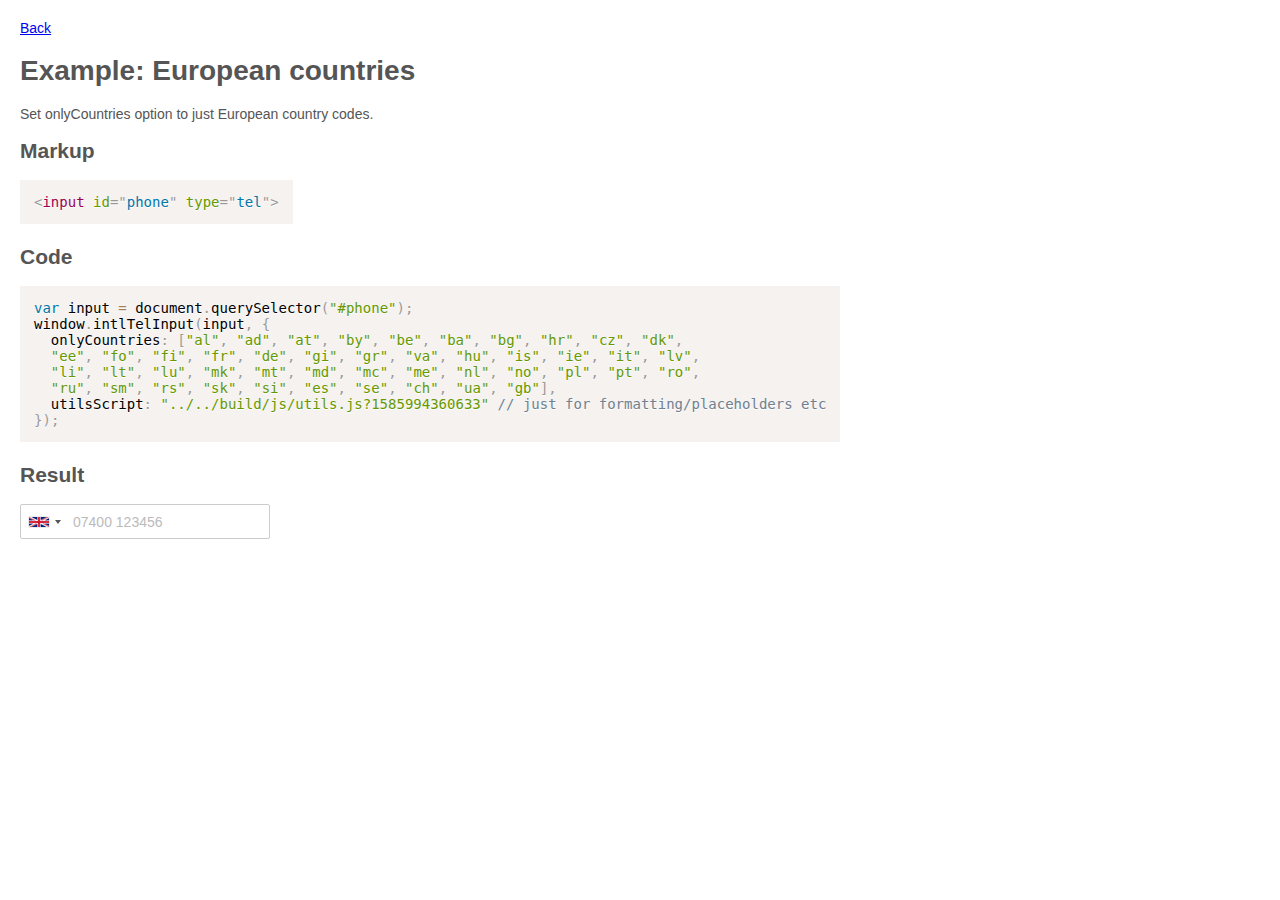
<file: examples/gen/only-countries-europe.html>
<!DOCTYPE html>
<html>
  <head>
    <meta charset="utf-8">
    <title>Example: European countries</title>
    <link rel="stylesheet" href="../css/prism.css">
    <link rel="stylesheet" href="../../build/css/intlTelInput.css?1585994360633">
    <link rel="stylesheet" href="../../build/css/demo.css?1585994360633">
    

    <!-- GOOGLE ANALYTICS -->
    <script>
      (function(i,s,o,g,r,a,m){i['GoogleAnalyticsObject']=r;i[r]=i[r]||function(){
      (i[r].q=i[r].q||[]).push(arguments)},i[r].l=1*new Date();a=s.createElement(o),
      m=s.getElementsByTagName(o)[0];a.async=1;a.src=g;m.parentNode.insertBefore(a,m)
      })(window,document,'script','https://www.google-analytics.com/analytics.js','ga');
      ga('create', 'UA-85394876-1', 'auto');
      ga('send', 'pageview');
    </script>
    <!-- /GOOGLE ANALYTICS -->
  </head>

  <body>
    <a href="/">Back</a>
    <h1>Example: European countries</h1>
    <p>Set onlyCountries option to just European country codes.</p>

    <h2>Markup</h2>
    <pre><code class="language-markup">&lt;input id=&quot;phone&quot; type=&quot;tel&quot;&gt;</code></pre>

    <h2>Code</h2>
    <pre><code class="language-javascript">var input = document.querySelector(&quot;#phone&quot;);
window.intlTelInput(input, {
  onlyCountries: [&quot;al&quot;, &quot;ad&quot;, &quot;at&quot;, &quot;by&quot;, &quot;be&quot;, &quot;ba&quot;, &quot;bg&quot;, &quot;hr&quot;, &quot;cz&quot;, &quot;dk&quot;,
  &quot;ee&quot;, &quot;fo&quot;, &quot;fi&quot;, &quot;fr&quot;, &quot;de&quot;, &quot;gi&quot;, &quot;gr&quot;, &quot;va&quot;, &quot;hu&quot;, &quot;is&quot;, &quot;ie&quot;, &quot;it&quot;, &quot;lv&quot;,
  &quot;li&quot;, &quot;lt&quot;, &quot;lu&quot;, &quot;mk&quot;, &quot;mt&quot;, &quot;md&quot;, &quot;mc&quot;, &quot;me&quot;, &quot;nl&quot;, &quot;no&quot;, &quot;pl&quot;, &quot;pt&quot;, &quot;ro&quot;,
  &quot;ru&quot;, &quot;sm&quot;, &quot;rs&quot;, &quot;sk&quot;, &quot;si&quot;, &quot;es&quot;, &quot;se&quot;, &quot;ch&quot;, &quot;ua&quot;, &quot;gb&quot;],
  utilsScript: &quot;../../build/js/utils.js?1585994360633&quot; // just for formatting/placeholders etc
});
</code></pre>

    <h2>Result</h2>
    <div id="result">
      <input id="phone" type="tel">
    </div>

    <script src="../js/prism.js"></script>
    <script src="../../build/js/intlTelInput.js?1585994360633"></script>
    <script src="./js/onlyCountriesEurope.js?1585994360633"></script>
  </body>
</html>
</file>
<file: build/css/intlTelInput.css>
.iti {
  position: relative;
  display: inline-block; }
  .iti * {
    box-sizing: border-box;
    -moz-box-sizing: border-box; }
  .iti__hide {
    display: none; }
  .iti__v-hide {
    visibility: hidden; }
  .iti input, .iti input[type=text], .iti input[type=tel] {
    position: relative;
    z-index: 0;
    margin-top: 0 !important;
    margin-bottom: 0 !important;
    padding-right: 36px;
    margin-right: 0; }
  .iti__flag-container {
    position: absolute;
    top: 0;
    bottom: 0;
    right: 0;
    padding: 1px; }
  .iti__selected-flag {
    z-index: 1;
    position: relative;
    display: flex;
    align-items: center;
    height: 100%;
    padding: 0 6px 0 8px; }
  .iti__arrow {
    margin-left: 6px;
    width: 0;
    height: 0;
    border-left: 3px solid transparent;
    border-right: 3px solid transparent;
    border-top: 4px solid #555; }
    .iti__arrow--up {
      border-top: none;
      border-bottom: 4px solid #555; }
  .iti__country-list {
    position: absolute;
    z-index: 2;
    list-style: none;
    text-align: left;
    padding: 0;
    margin: 0 0 0 -1px;
    box-shadow: 1px 1px 4px rgba(0, 0, 0, 0.2);
    background-color: white;
    border: 1px solid #CCC;
    white-space: nowrap;
    max-height: 200px;
    overflow-y: scroll;
    -webkit-overflow-scrolling: touch; }
    .iti__country-list--dropup {
      bottom: 100%;
      margin-bottom: -1px; }
    @media (max-width: 500px) {
      .iti__country-list {
        white-space: normal; } }
  .iti__flag-box {
    display: inline-block;
    width: 20px; }
  .iti__divider {
    padding-bottom: 5px;
    margin-bottom: 5px;
    border-bottom: 1px solid #CCC; }
  .iti__country {
    padding: 5px 10px;
    outline: none; }
  .iti__dial-code {
    color: #999; }
  .iti__country.iti__highlight {
    background-color: rgba(0, 0, 0, 0.05); }
  .iti__flag-box, .iti__country-name, .iti__dial-code {
    vertical-align: middle; }
  .iti__flag-box, .iti__country-name {
    margin-right: 6px; }
  .iti--allow-dropdown input, .iti--allow-dropdown input[type=text], .iti--allow-dropdown input[type=tel], .iti--separate-dial-code input, .iti--separate-dial-code input[type=text], .iti--separate-dial-code input[type=tel] {
    padding-right: 6px;
    padding-left: 52px;
    margin-left: 0; }
  .iti--allow-dropdown .iti__flag-container, .iti--separate-dial-code .iti__flag-container {
    right: auto;
    left: 0; }
  .iti--allow-dropdown .iti__flag-container:hover {
    cursor: pointer; }
    .iti--allow-dropdown .iti__flag-container:hover .iti__selected-flag {
      background-color: rgba(0, 0, 0, 0.05); }
  .iti--allow-dropdown input[disabled] + .iti__flag-container:hover,
  .iti--allow-dropdown input[readonly] + .iti__flag-container:hover {
    cursor: default; }
    .iti--allow-dropdown input[disabled] + .iti__flag-container:hover .iti__selected-flag,
    .iti--allow-dropdown input[readonly] + .iti__flag-container:hover .iti__selected-flag {
      background-color: transparent; }
  .iti--separate-dial-code .iti__selected-flag {
    background-color: rgba(0, 0, 0, 0.05); }
  .iti--separate-dial-code .iti__selected-dial-code {
    margin-left: 6px; }
  .iti--container {
    position: absolute;
    top: -1000px;
    left: -1000px;
    z-index: 1060;
    padding: 1px; }
    .iti--container:hover {
      cursor: pointer; }

.iti-mobile .iti--container {
  top: 30px;
  bottom: 30px;
  left: 30px;
  right: 30px;
  position: fixed; }

.iti-mobile .iti__country-list {
  max-height: 100%;
  width: 100%; }

.iti-mobile .iti__country {
  padding: 10px 10px;
  line-height: 1.5em; }

.iti__flag {
  width: 20px; }
  .iti__flag.iti__be {
    width: 18px; }
  .iti__flag.iti__ch {
    width: 15px; }
  .iti__flag.iti__mc {
    width: 19px; }
  .iti__flag.iti__ne {
    width: 18px; }
  .iti__flag.iti__np {
    width: 13px; }
  .iti__flag.iti__va {
    width: 15px; }
  @media (-webkit-min-device-pixel-ratio: 2), (min-resolution: 192dpi) {
    .iti__flag {
      background-size: 5652px 15px; } }
  .iti__flag.iti__ac {
    height: 10px;
    background-position: 0px 0px; }
  .iti__flag.iti__ad {
    height: 14px;
    background-position: -22px 0px; }
  .iti__flag.iti__ae {
    height: 10px;
    background-position: -44px 0px; }
  .iti__flag.iti__af {
    height: 14px;
    background-position: -66px 0px; }
  .iti__flag.iti__ag {
    height: 14px;
    background-position: -88px 0px; }
  .iti__flag.iti__ai {
    height: 10px;
    background-position: -110px 0px; }
  .iti__flag.iti__al {
    height: 15px;
    background-position: -132px 0px; }
  .iti__flag.iti__am {
    height: 10px;
    background-position: -154px 0px; }
  .iti__flag.iti__ao {
    height: 14px;
    background-position: -176px 0px; }
  .iti__flag.iti__aq {
    height: 14px;
    background-position: -198px 0px; }
  .iti__flag.iti__ar {
    height: 13px;
    background-position: -220px 0px; }
  .iti__flag.iti__as {
    height: 10px;
    background-position: -242px 0px; }
  .iti__flag.iti__at {
    height: 14px;
    background-position: -264px 0px; }
  .iti__flag.iti__au {
    height: 10px;
    background-position: -286px 0px; }
  .iti__flag.iti__aw {
    height: 14px;
    background-position: -308px 0px; }
  .iti__flag.iti__ax {
    height: 13px;
    background-position: -330px 0px; }
  .iti__flag.iti__az {
    height: 10px;
    background-position: -352px 0px; }
  .iti__flag.iti__ba {
    height: 10px;
    background-position: -374px 0px; }
  .iti__flag.iti__bb {
    height: 14px;
    background-position: -396px 0px; }
  .iti__flag.iti__bd {
    height: 12px;
    background-position: -418px 0px; }
  .iti__flag.iti__be {
    height: 15px;
    background-position: -440px 0px; }
  .iti__flag.iti__bf {
    height: 14px;
    background-position: -460px 0px; }
  .iti__flag.iti__bg {
    height: 12px;
    background-position: -482px 0px; }
  .iti__flag.iti__bh {
    height: 12px;
    background-position: -504px 0px; }
  .iti__flag.iti__bi {
    height: 12px;
    background-position: -526px 0px; }
  .iti__flag.iti__bj {
    height: 14px;
    background-position: -548px 0px; }
  .iti__flag.iti__bl {
    height: 14px;
    background-position: -570px 0px; }
  .iti__flag.iti__bm {
    height: 10px;
    background-position: -592px 0px; }
  .iti__flag.iti__bn {
    height: 10px;
    background-position: -614px 0px; }
  .iti__flag.iti__bo {
    height: 14px;
    background-position: -636px 0px; }
  .iti__flag.iti__bq {
    height: 14px;
    background-position: -658px 0px; }
  .iti__flag.iti__br {
    height: 14px;
    background-position: -680px 0px; }
  .iti__flag.iti__bs {
    height: 10px;
    background-position: -702px 0px; }
  .iti__flag.iti__bt {
    height: 14px;
    background-position: -724px 0px; }
  .iti__flag.iti__bv {
    height: 15px;
    background-position: -746px 0px; }
  .iti__flag.iti__bw {
    height: 14px;
    background-position: -768px 0px; }
  .iti__flag.iti__by {
    height: 10px;
    background-position: -790px 0px; }
  .iti__flag.iti__bz {
    height: 14px;
    background-position: -812px 0px; }
  .iti__flag.iti__ca {
    height: 10px;
    background-position: -834px 0px; }
  .iti__flag.iti__cc {
    height: 10px;
    background-position: -856px 0px; }
  .iti__flag.iti__cd {
    height: 15px;
    background-position: -878px 0px; }
  .iti__flag.iti__cf {
    height: 14px;
    background-position: -900px 0px; }
  .iti__flag.iti__cg {
    height: 14px;
    background-position: -922px 0px; }
  .iti__flag.iti__ch {
    height: 15px;
    background-position: -944px 0px; }
  .iti__flag.iti__ci {
    height: 14px;
    background-position: -961px 0px; }
  .iti__flag.iti__ck {
    height: 10px;
    background-position: -983px 0px; }
  .iti__flag.iti__cl {
    height: 14px;
    background-position: -1005px 0px; }
  .iti__flag.iti__cm {
    height: 14px;
    background-position: -1027px 0px; }
  .iti__flag.iti__cn {
    height: 14px;
    background-position: -1049px 0px; }
  .iti__flag.iti__co {
    height: 14px;
    background-position: -1071px 0px; }
  .iti__flag.iti__cp {
    height: 14px;
    background-position: -1093px 0px; }
  .iti__flag.iti__cr {
    height: 12px;
    background-position: -1115px 0px; }
  .iti__flag.iti__cu {
    height: 10px;
    background-position: -1137px 0px; }
  .iti__flag.iti__cv {
    height: 12px;
    background-position: -1159px 0px; }
  .iti__flag.iti__cw {
    height: 14px;
    background-position: -1181px 0px; }
  .iti__flag.iti__cx {
    height: 10px;
    background-position: -1203px 0px; }
  .iti__flag.iti__cy {
    height: 14px;
    background-position: -1225px 0px; }
  .iti__flag.iti__cz {
    height: 14px;
    background-position: -1247px 0px; }
  .iti__flag.iti__de {
    height: 12px;
    background-position: -1269px 0px; }
  .iti__flag.iti__dg {
    height: 10px;
    background-position: -1291px 0px; }
  .iti__flag.iti__dj {
    height: 14px;
    background-position: -1313px 0px; }
  .iti__flag.iti__dk {
    height: 15px;
    background-position: -1335px 0px; }
  .iti__flag.iti__dm {
    height: 10px;
    background-position: -1357px 0px; }
  .iti__flag.iti__do {
    height: 14px;
    background-position: -1379px 0px; }
  .iti__flag.iti__dz {
    height: 14px;
    background-position: -1401px 0px; }
  .iti__flag.iti__ea {
    height: 14px;
    background-position: -1423px 0px; }
  .iti__flag.iti__ec {
    height: 14px;
    background-position: -1445px 0px; }
  .iti__flag.iti__ee {
    height: 13px;
    background-position: -1467px 0px; }
  .iti__flag.iti__eg {
    height: 14px;
    background-position: -1489px 0px; }
  .iti__flag.iti__eh {
    height: 10px;
    background-position: -1511px 0px; }
  .iti__flag.iti__er {
    height: 10px;
    background-position: -1533px 0px; }
  .iti__flag.iti__es {
    height: 14px;
    background-position: -1555px 0px; }
  .iti__flag.iti__et {
    height: 10px;
    background-position: -1577px 0px; }
  .iti__flag.iti__eu {
    height: 14px;
    background-position: -1599px 0px; }
  .iti__flag.iti__fi {
    height: 12px;
    background-position: -1621px 0px; }
  .iti__flag.iti__fj {
    height: 10px;
    background-position: -1643px 0px; }
  .iti__flag.iti__fk {
    height: 10px;
    background-position: -1665px 0px; }
  .iti__flag.iti__fm {
    height: 11px;
    background-position: -1687px 0px; }
  .iti__flag.iti__fo {
    height: 15px;
    background-position: -1709px 0px; }
  .iti__flag.iti__fr {
    height: 14px;
    background-position: -1731px 0px; }
  .iti__flag.iti__ga {
    height: 15px;
    background-position: -1753px 0px; }
  .iti__flag.iti__gb {
    height: 10px;
    background-position: -1775px 0px; }
  .iti__flag.iti__gd {
    height: 12px;
    background-position: -1797px 0px; }
  .iti__flag.iti__ge {
    height: 14px;
    background-position: -1819px 0px; }
  .iti__flag.iti__gf {
    height: 14px;
    background-position: -1841px 0px; }
  .iti__flag.iti__gg {
    height: 14px;
    background-position: -1863px 0px; }
  .iti__flag.iti__gh {
    height: 14px;
    background-position: -1885px 0px; }
  .iti__flag.iti__gi {
    height: 10px;
    background-position: -1907px 0px; }
  .iti__flag.iti__gl {
    height: 14px;
    background-position: -1929px 0px; }
  .iti__flag.iti__gm {
    height: 14px;
    background-position: -1951px 0px; }
  .iti__flag.iti__gn {
    height: 14px;
    background-position: -1973px 0px; }
  .iti__flag.iti__gp {
    height: 14px;
    background-position: -1995px 0px; }
  .iti__flag.iti__gq {
    height: 14px;
    background-position: -2017px 0px; }
  .iti__flag.iti__gr {
    height: 14px;
    background-position: -2039px 0px; }
  .iti__flag.iti__gs {
    height: 10px;
    background-position: -2061px 0px; }
  .iti__flag.iti__gt {
    height: 13px;
    background-position: -2083px 0px; }
  .iti__flag.iti__gu {
    height: 11px;
    background-position: -2105px 0px; }
  .iti__flag.iti__gw {
    height: 10px;
    background-position: -2127px 0px; }
  .iti__flag.iti__gy {
    height: 12px;
    background-position: -2149px 0px; }
  .iti__flag.iti__hk {
    height: 14px;
    background-position: -2171px 0px; }
  .iti__flag.iti__hm {
    height: 10px;
    background-position: -2193px 0px; }
  .iti__flag.iti__hn {
    height: 10px;
    background-position: -2215px 0px; }
  .iti__flag.iti__hr {
    height: 10px;
    background-position: -2237px 0px; }
  .iti__flag.iti__ht {
    height: 12px;
    background-position: -2259px 0px; }
  .iti__flag.iti__hu {
    height: 10px;
    background-position: -2281px 0px; }
  .iti__flag.iti__ic {
    height: 14px;
    background-position: -2303px 0px; }
  .iti__flag.iti__id {
    height: 14px;
    background-position: -2325px 0px; }
  .iti__flag.iti__ie {
    height: 10px;
    background-position: -2347px 0px; }
  .iti__flag.iti__il {
    height: 15px;
    background-position: -2369px 0px; }
  .iti__flag.iti__im {
    height: 10px;
    background-position: -2391px 0px; }
  .iti__flag.iti__in {
    height: 14px;
    background-position: -2413px 0px; }
  .iti__flag.iti__io {
    height: 10px;
    background-position: -2435px 0px; }
  .iti__flag.iti__iq {
    height: 14px;
    background-position: -2457px 0px; }
  .iti__flag.iti__ir {
    height: 12px;
    background-position: -2479px 0px; }
  .iti__flag.iti__is {
    height: 15px;
    background-position: -2501px 0px; }
  .iti__flag.iti__it {
    height: 14px;
    background-position: -2523px 0px; }
  .iti__flag.iti__je {
    height: 12px;
    background-position: -2545px 0px; }
  .iti__flag.iti__jm {
    height: 10px;
    background-position: -2567px 0px; }
  .iti__flag.iti__jo {
    height: 10px;
    background-position: -2589px 0px; }
  .iti__flag.iti__jp {
    height: 14px;
    background-position: -2611px 0px; }
  .iti__flag.iti__ke {
    height: 14px;
    background-position: -2633px 0px; }
  .iti__flag.iti__kg {
    height: 12px;
    background-position: -2655px 0px; }
  .iti__flag.iti__kh {
    height: 13px;
    background-position: -2677px 0px; }
  .iti__flag.iti__ki {
    height: 10px;
    background-position: -2699px 0px; }
  .iti__flag.iti__km {
    height: 12px;
    background-position: -2721px 0px; }
  .iti__flag.iti__kn {
    height: 14px;
    background-position: -2743px 0px; }
  .iti__flag.iti__kp {
    height: 10px;
    background-position: -2765px 0px; }
  .iti__flag.iti__kr {
    height: 14px;
    background-position: -2787px 0px; }
  .iti__flag.iti__kw {
    height: 10px;
    background-position: -2809px 0px; }
  .iti__flag.iti__ky {
    height: 10px;
    background-position: -2831px 0px; }
  .iti__flag.iti__kz {
    height: 10px;
    background-position: -2853px 0px; }
  .iti__flag.iti__la {
    height: 14px;
    background-position: -2875px 0px; }
  .iti__flag.iti__lb {
    height: 14px;
    background-position: -2897px 0px; }
  .iti__flag.iti__lc {
    height: 10px;
    background-position: -2919px 0px; }
  .iti__flag.iti__li {
    height: 12px;
    background-position: -2941px 0px; }
  .iti__flag.iti__lk {
    height: 10px;
    background-position: -2963px 0px; }
  .iti__flag.iti__lr {
    height: 11px;
    background-position: -2985px 0px; }
  .iti__flag.iti__ls {
    height: 14px;
    background-position: -3007px 0px; }
  .iti__flag.iti__lt {
    height: 12px;
    background-position: -3029px 0px; }
  .iti__flag.iti__lu {
    height: 12px;
    background-position: -3051px 0px; }
  .iti__flag.iti__lv {
    height: 10px;
    background-position: -3073px 0px; }
  .iti__flag.iti__ly {
    height: 10px;
    background-position: -3095px 0px; }
  .iti__flag.iti__ma {
    height: 14px;
    background-position: -3117px 0px; }
  .iti__flag.iti__mc {
    height: 15px;
    background-position: -3139px 0px; }
  .iti__flag.iti__md {
    height: 10px;
    background-position: -3160px 0px; }
  .iti__flag.iti__me {
    height: 10px;
    background-position: -3182px 0px; }
  .iti__flag.iti__mf {
    height: 14px;
    background-position: -3204px 0px; }
  .iti__flag.iti__mg {
    height: 14px;
    background-position: -3226px 0px; }
  .iti__flag.iti__mh {
    height: 11px;
    background-position: -3248px 0px; }
  .iti__flag.iti__mk {
    height: 10px;
    background-position: -3270px 0px; }
  .iti__flag.iti__ml {
    height: 14px;
    background-position: -3292px 0px; }
  .iti__flag.iti__mm {
    height: 14px;
    background-position: -3314px 0px; }
  .iti__flag.iti__mn {
    height: 10px;
    background-position: -3336px 0px; }
  .iti__flag.iti__mo {
    height: 14px;
    background-position: -3358px 0px; }
  .iti__flag.iti__mp {
    height: 10px;
    background-position: -3380px 0px; }
  .iti__flag.iti__mq {
    height: 14px;
    background-position: -3402px 0px; }
  .iti__flag.iti__mr {
    height: 14px;
    background-position: -3424px 0px; }
  .iti__flag.iti__ms {
    height: 10px;
    background-position: -3446px 0px; }
  .iti__flag.iti__mt {
    height: 14px;
    background-position: -3468px 0px; }
  .iti__flag.iti__mu {
    height: 14px;
    background-position: -3490px 0px; }
  .iti__flag.iti__mv {
    height: 14px;
    background-position: -3512px 0px; }
  .iti__flag.iti__mw {
    height: 14px;
    background-position: -3534px 0px; }
  .iti__flag.iti__mx {
    height: 12px;
    background-position: -3556px 0px; }
  .iti__flag.iti__my {
    height: 10px;
    background-position: -3578px 0px; }
  .iti__flag.iti__mz {
    height: 14px;
    background-position: -3600px 0px; }
  .iti__flag.iti__na {
    height: 14px;
    background-position: -3622px 0px; }
  .iti__flag.iti__nc {
    height: 10px;
    background-position: -3644px 0px; }
  .iti__flag.iti__ne {
    height: 15px;
    background-position: -3666px 0px; }
  .iti__flag.iti__nf {
    height: 10px;
    background-position: -3686px 0px; }
  .iti__flag.iti__ng {
    height: 10px;
    background-position: -3708px 0px; }
  .iti__flag.iti__ni {
    height: 12px;
    background-position: -3730px 0px; }
  .iti__flag.iti__nl {
    height: 14px;
    background-position: -3752px 0px; }
  .iti__flag.iti__no {
    height: 15px;
    background-position: -3774px 0px; }
  .iti__flag.iti__np {
    height: 15px;
    background-position: -3796px 0px; }
  .iti__flag.iti__nr {
    height: 10px;
    background-position: -3811px 0px; }
  .iti__flag.iti__nu {
    height: 10px;
    background-position: -3833px 0px; }
  .iti__flag.iti__nz {
    height: 10px;
    background-position: -3855px 0px; }
  .iti__flag.iti__om {
    height: 10px;
    background-position: -3877px 0px; }
  .iti__flag.iti__pa {
    height: 14px;
    background-position: -3899px 0px; }
  .iti__flag.iti__pe {
    height: 14px;
    background-position: -3921px 0px; }
  .iti__flag.iti__pf {
    height: 14px;
    background-position: -3943px 0px; }
  .iti__flag.iti__pg {
    height: 15px;
    background-position: -3965px 0px; }
  .iti__flag.iti__ph {
    height: 10px;
    background-position: -3987px 0px; }
  .iti__flag.iti__pk {
    height: 14px;
    background-position: -4009px 0px; }
  .iti__flag.iti__pl {
    height: 13px;
    background-position: -4031px 0px; }
  .iti__flag.iti__pm {
    height: 14px;
    background-position: -4053px 0px; }
  .iti__flag.iti__pn {
    height: 10px;
    background-position: -4075px 0px; }
  .iti__flag.iti__pr {
    height: 14px;
    background-position: -4097px 0px; }
  .iti__flag.iti__ps {
    height: 10px;
    background-position: -4119px 0px; }
  .iti__flag.iti__pt {
    height: 14px;
    background-position: -4141px 0px; }
  .iti__flag.iti__pw {
    height: 13px;
    background-position: -4163px 0px; }
  .iti__flag.iti__py {
    height: 11px;
    background-position: -4185px 0px; }
  .iti__flag.iti__qa {
    height: 8px;
    background-position: -4207px 0px; }
  .iti__flag.iti__re {
    height: 14px;
    background-position: -4229px 0px; }
  .iti__flag.iti__ro {
    height: 14px;
    background-position: -4251px 0px; }
  .iti__flag.iti__rs {
    height: 14px;
    background-position: -4273px 0px; }
  .iti__flag.iti__ru {
    height: 14px;
    background-position: -4295px 0px; }
  .iti__flag.iti__rw {
    height: 14px;
    background-position: -4317px 0px; }
  .iti__flag.iti__sa {
    height: 14px;
    background-position: -4339px 0px; }
  .iti__flag.iti__sb {
    height: 10px;
    background-position: -4361px 0px; }
  .iti__flag.iti__sc {
    height: 10px;
    background-position: -4383px 0px; }
  .iti__flag.iti__sd {
    height: 10px;
    background-position: -4405px 0px; }
  .iti__flag.iti__se {
    height: 13px;
    background-position: -4427px 0px; }
  .iti__flag.iti__sg {
    height: 14px;
    background-position: -4449px 0px; }
  .iti__flag.iti__sh {
    height: 10px;
    background-position: -4471px 0px; }
  .iti__flag.iti__si {
    height: 10px;
    background-position: -4493px 0px; }
  .iti__flag.iti__sj {
    height: 15px;
    background-position: -4515px 0px; }
  .iti__flag.iti__sk {
    height: 14px;
    background-position: -4537px 0px; }
  .iti__flag.iti__sl {
    height: 14px;
    background-position: -4559px 0px; }
  .iti__flag.iti__sm {
    height: 15px;
    background-position: -4581px 0px; }
  .iti__flag.iti__sn {
    height: 14px;
    background-position: -4603px 0px; }
  .iti__flag.iti__so {
    height: 14px;
    background-position: -4625px 0px; }
  .iti__flag.iti__sr {
    height: 14px;
    background-position: -4647px 0px; }
  .iti__flag.iti__ss {
    height: 10px;
    background-position: -4669px 0px; }
  .iti__flag.iti__st {
    height: 10px;
    background-position: -4691px 0px; }
  .iti__flag.iti__sv {
    height: 12px;
    background-position: -4713px 0px; }
  .iti__flag.iti__sx {
    height: 14px;
    background-position: -4735px 0px; }
  .iti__flag.iti__sy {
    height: 14px;
    background-position: -4757px 0px; }
  .iti__flag.iti__sz {
    height: 14px;
    background-position: -4779px 0px; }
  .iti__flag.iti__ta {
    height: 10px;
    background-position: -4801px 0px; }
  .iti__flag.iti__tc {
    height: 10px;
    background-position: -4823px 0px; }
  .iti__flag.iti__td {
    height: 14px;
    background-position: -4845px 0px; }
  .iti__flag.iti__tf {
    height: 14px;
    background-position: -4867px 0px; }
  .iti__flag.iti__tg {
    height: 13px;
    background-position: -4889px 0px; }
  .iti__flag.iti__th {
    height: 14px;
    background-position: -4911px 0px; }
  .iti__flag.iti__tj {
    height: 10px;
    background-position: -4933px 0px; }
  .iti__flag.iti__tk {
    height: 10px;
    background-position: -4955px 0px; }
  .iti__flag.iti__tl {
    height: 10px;
    background-position: -4977px 0px; }
  .iti__flag.iti__tm {
    height: 14px;
    background-position: -4999px 0px; }
  .iti__flag.iti__tn {
    height: 14px;
    background-position: -5021px 0px; }
  .iti__flag.iti__to {
    height: 10px;
    background-position: -5043px 0px; }
  .iti__flag.iti__tr {
    height: 14px;
    background-position: -5065px 0px; }
  .iti__flag.iti__tt {
    height: 12px;
    background-position: -5087px 0px; }
  .iti__flag.iti__tv {
    height: 10px;
    background-position: -5109px 0px; }
  .iti__flag.iti__tw {
    height: 14px;
    background-position: -5131px 0px; }
  .iti__flag.iti__tz {
    height: 14px;
    background-position: -5153px 0px; }
  .iti__flag.iti__ua {
    height: 14px;
    background-position: -5175px 0px; }
  .iti__flag.iti__ug {
    height: 14px;
    background-position: -5197px 0px; }
  .iti__flag.iti__um {
    height: 11px;
    background-position: -5219px 0px; }
  .iti__flag.iti__un {
    height: 14px;
    background-position: -5241px 0px; }
  .iti__flag.iti__us {
    height: 11px;
    background-position: -5263px 0px; }
  .iti__flag.iti__uy {
    height: 14px;
    background-position: -5285px 0px; }
  .iti__flag.iti__uz {
    height: 10px;
    background-position: -5307px 0px; }
  .iti__flag.iti__va {
    height: 15px;
    background-position: -5329px 0px; }
  .iti__flag.iti__vc {
    height: 14px;
    background-position: -5346px 0px; }
  .iti__flag.iti__ve {
    height: 14px;
    background-position: -5368px 0px; }
  .iti__flag.iti__vg {
    height: 10px;
    background-position: -5390px 0px; }
  .iti__flag.iti__vi {
    height: 14px;
    background-position: -5412px 0px; }
  .iti__flag.iti__vn {
    height: 14px;
    background-position: -5434px 0px; }
  .iti__flag.iti__vu {
    height: 12px;
    background-position: -5456px 0px; }
  .iti__flag.iti__wf {
    height: 14px;
    background-position: -5478px 0px; }
  .iti__flag.iti__ws {
    height: 10px;
    background-position: -5500px 0px; }
  .iti__flag.iti__xk {
    height: 15px;
    background-position: -5522px 0px; }
  .iti__flag.iti__ye {
    height: 14px;
    background-position: -5544px 0px; }
  .iti__flag.iti__yt {
    height: 14px;
    background-position: -5566px 0px; }
  .iti__flag.iti__za {
    height: 14px;
    background-position: -5588px 0px; }
  .iti__flag.iti__zm {
    height: 14px;
    background-position: -5610px 0px; }
  .iti__flag.iti__zw {
    height: 10px;
    background-position: -5632px 0px; }

.iti__flag {
  height: 15px;
  box-shadow: 0px 0px 1px 0px #888;
  background-image: url("../img/flags.png");
  background-repeat: no-repeat;
  background-color: #DBDBDB;
  background-position: 20px 0; }
  @media (-webkit-min-device-pixel-ratio: 2), (min-resolution: 192dpi) {
    .iti__flag {
      background-image: url("../img/flags@2x.png"); } }

.iti__flag.iti__np {
  background-color: transparent; }
</file>
<file: build/css/demo.css>
* {
  box-sizing: border-box;
  -moz-box-sizing: border-box; }

body {
  margin: 20px;
  font-size: 14px;
  font-family: "Helvetica Neue",Helvetica,Arial,sans-serif;
  color: #555; }

.iti__hide {
  display: none; }

pre {
  margin: 0 !important;
  display: inline-block; }

.token.operator,
.token.entity,
.token.url,
.language-css .token.string,
.style .token.string,
.token.variable {
  background: none; }

input, button {
  height: 35px;
  margin: 0;
  padding: 6px 12px;
  border-radius: 2px;
  font-family: inherit;
  font-size: 100%;
  color: inherit; }
  input[disabled], button[disabled] {
    background-color: #eee; }

input, select {
  border: 1px solid #CCC;
  width: 250px; }

::-webkit-input-placeholder {
  color: #BBB; }

::-moz-placeholder {
  /* Firefox 19+ */
  color: #BBB;
  opacity: 1; }

:-ms-input-placeholder {
  color: #BBB; }

button {
  color: #FFF;
  background-color: #428BCA;
  border: 1px solid #357EBD; }
  button:hover {
    background-color: #3276B1;
    border-color: #285E8E;
    cursor: pointer; }

#result {
  margin-bottom: 100px; }
</file>
<file: assets/rem.css>
.colour{
    background-color: #c74923;
    font-family: Arial, Helvetica, sans-serif;
}
.logo{
    height: 70px;
    margin-left: 50px;
}
.btn{
    border-radius: 20px;
    width: 200px;
    font-size: 20px;
    border-color: white; 
    color: white;
    vertical-align: middle;
}
.btn:hover{
    background-color: white;
    color: #c74923;
}
.body{
    background-image: url(Main.jpg);
    background-repeat: no-repeat;
    height: 100vh;
}
#sec2{
    margin-top: 100px;
    margin-bottom: 100px;
    margin-left: 100px;
    padding-right: 70px;
}
.wide{
    width: 530px;
}
.h3{
    font-size: 25px;
    font-weight: lighter;
}
.h1{
    font-size: 43px;
    font-weight: normal;
}
#h1{
    margin-bottom: 40px;
}
.list{
    margin-bottom: 30px;
}
strong{
    font-size: 18px;
}
p{
    font-size: 18px;
}
.btnmargin{
    margin-top: 10px;
    margin-left: inherit;
}
.btncolour{
    background-color: rgb(18, 150, 18);
    color: white;
    border: none;
    border-radius: 40px;
    padding: 15px;
    width: 200px;
}
.btncolour:hover{
    background-color: rgb(41, 87, 41);
}
.happyguy{
    height: 100vh;
    float: right;
}
.download{
    background-color: lightgrey;
    padding: 100px 0px;
}
.downloadsection{
    margin-top: 150px;
}
.fontext{
    font-size: 30px;
}
.downloadtext{
    text-align: right;
}
h5{
    font-size: 30px;
}
.downloadpic{
    text-align: right;
}
.downloadpics{
    margin: 50px 0px;
}
.newsletter{
    margin: 100px;
}
.news{
    font-weight: bold;
}
#sec3{
    margin: 80px 0px;
}
</file>
<file: examples/css/prism.css>
/**
 * prism.js default theme for JavaScript, CSS and HTML
 * Based on dabblet (http://dabblet.com)
 * @author Lea Verou
 */

code[class*="language-"],
pre[class*="language-"] {
	color: black;
	text-shadow: 0 1px white;
	font-family: Consolas, Monaco, 'Andale Mono', monospace;
	direction: ltr;
	text-align: left;
	white-space: pre;
	word-spacing: normal;
	word-break: normal;


	-moz-tab-size: 4;
	-o-tab-size: 4;
	tab-size: 4;

	-webkit-hyphens: none;
	-moz-hyphens: none;
	-ms-hyphens: none;
	hyphens: none;
}

pre[class*="language-"]::-moz-selection, pre[class*="language-"] ::-moz-selection,
code[class*="language-"]::-moz-selection, code[class*="language-"] ::-moz-selection {
	text-shadow: none;
	background: #b3d4fc;
}

pre[class*="language-"]::selection, pre[class*="language-"] ::selection,
code[class*="language-"]::selection, code[class*="language-"] ::selection {
	text-shadow: none;
	background: #b3d4fc;
}

@media print {
	code[class*="language-"],
	pre[class*="language-"] {
		text-shadow: none;
	}
}

/* Code blocks */
pre[class*="language-"] {
	padding: 1em;
	margin: .5em 0;
	overflow: auto;
}

:not(pre) > code[class*="language-"],
pre[class*="language-"] {
	background: #f5f2f0;
}

/* Inline code */
:not(pre) > code[class*="language-"] {
	padding: .1em;
	border-radius: .3em;
}

.token.comment,
.token.prolog,
.token.doctype,
.token.cdata {
	color: slategray;
}

.token.punctuation {
	color: #999;
}

.namespace {
	opacity: .7;
}

.token.property,
.token.tag,
.token.boolean,
.token.number,
.token.constant,
.token.symbol {
	color: #905;
}

.token.selector,
.token.attr-name,
.token.string,
.token.builtin {
	color: #690;
}

.token.operator,
.token.entity,
.token.url,
.language-css .token.string,
.style .token.string,
.token.variable {
	color: #a67f59;
	background: hsla(0,0%,100%,.5);
}

.token.atrule,
.token.attr-value,
.token.keyword {
	color: #07a;
}


.token.regex,
.token.important {
	color: #e90;
}

.token.important {
	font-weight: bold;
}

.token.entity {
	cursor: help;
}
</file>
<file: examples/css/countrySync.css>
input, label {
  display: block;
}

input, select, label {
  margin: 5px 0;
}
.form-item {
  margin-bottom: 20px;
}
</file>
<file: examples/css/isValidNumber.css>
#error-msg {
  color: red;
}
#valid-msg {
  color: #00C900;
}
input.error {
  border: 1px solid #FF7C7C;
}
.hide {
  display: none;
}
</file>
